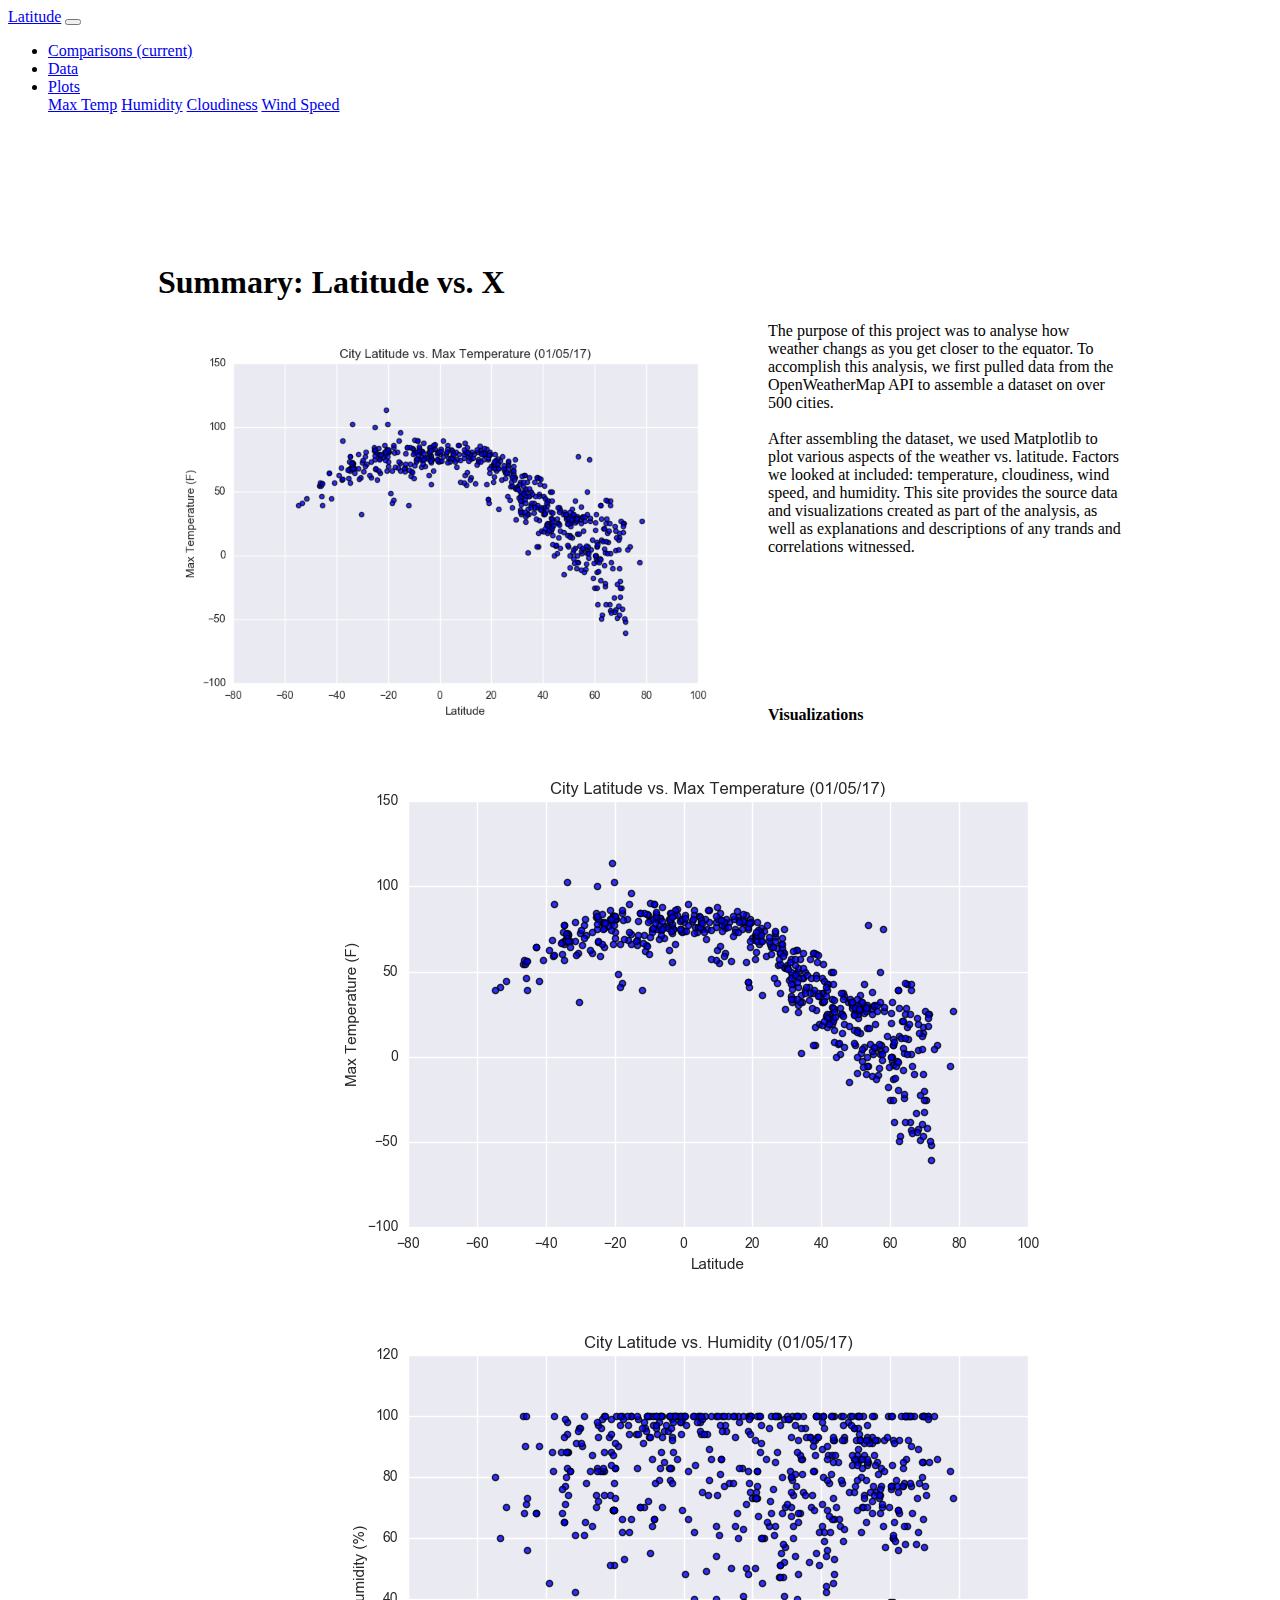
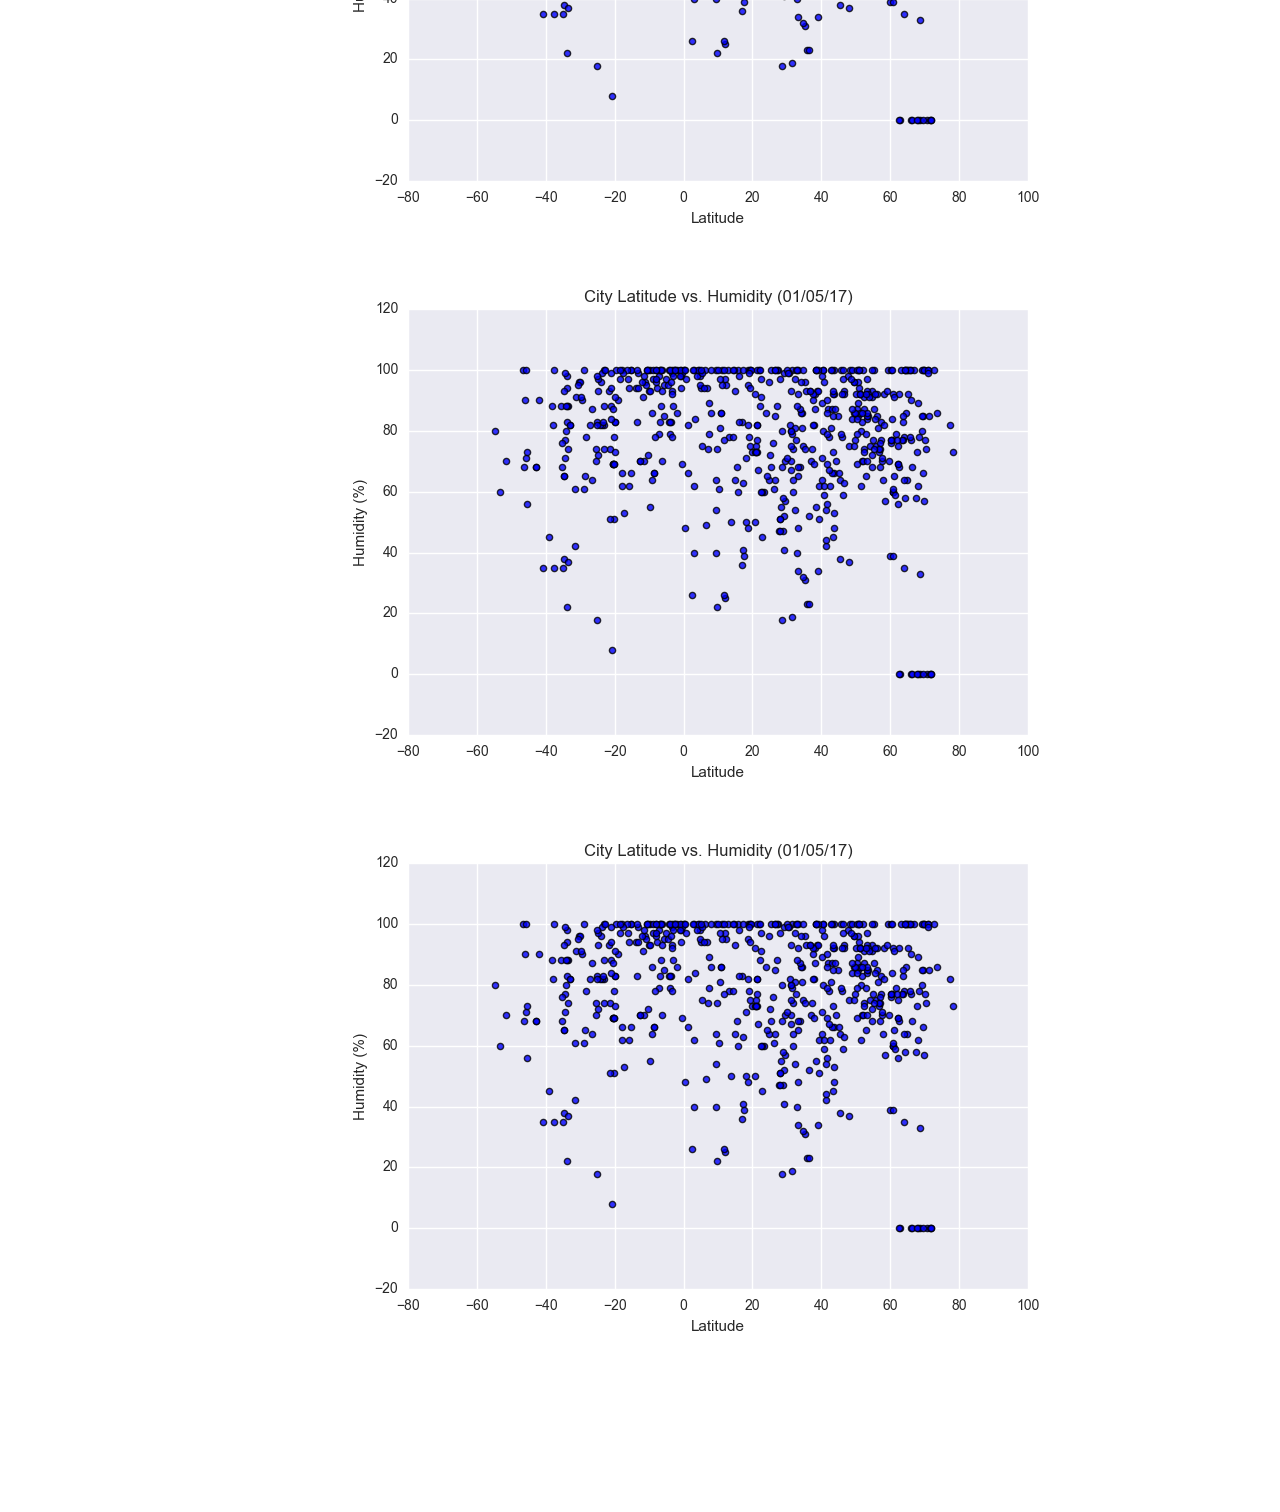
<file: WebVisualizations/index.html>
<!DOCTYPE html>
<html lang="en">
<head>
    <meta charset="UTF-8">
    <meta name="viewport" content="width=device-width, initial-scale=1, shrink-to-fit=no">

    <title>Bootstrap Components</title>

    <!-- CSS only -->
    <link rel="stylesheet" href="https://stackpath.bootstrapcdn.com/bootstrap/4.5.0/css/bootstrap.min.css" integrity="sha384-9aIt2nRpC12Uk9gS9baDl411NQApFmC26EwAOH8WgZl5MYYxFfc+NcPb1dKGj7Sk" crossorigin="anonymous">

    <!-- JS, Popper.js, and jQuery -->
    <script src="https://code.jquery.com/jquery-3.5.1.slim.min.js" integrity="sha384-DfXdz2htPH0lsSSs5nCTpuj/zy4C+OGpamoFVy38MVBnE+IbbVYUew+OrCXaRkfj" crossorigin="anonymous"></script>
    <script src="https://cdn.jsdelivr.net/npm/popper.js@1.16.0/dist/umd/popper.min.js" integrity="sha384-Q6E9RHvbIyZFJoft+2mJbHaEWldlvI9IOYy5n3zV9zzTtmI3UksdQRVvoxMfooAo" crossorigin="anonymous"></script>
    <script src="https://stackpath.bootstrapcdn.com/bootstrap/4.5.0/js/bootstrap.min.js" integrity="sha384-OgVRvuATP1z7JjHLkuOU7Xw704+h835Lr+6QL9UvYjZE3Ipu6Tp75j7Bh/kR0JKI" crossorigin="anonymous"></script>

    <link rel="stylesheet" href="assets/styles.css" media="screen">
</head>
<nav class="navbar navbar-expand-lg navbar-light bg-light">
  <a class="navbar-brand" href="index.html">Latitude</a>
  <button class="navbar-toggler" type="button" data-toggle="collapse" data-target="#navbarSupportedContent" aria-controls="navbarSupportedContent" aria-expanded="false" aria-label="Toggle navigation">
    <span class="navbar-toggler-icon"></span>
  </button>

  <div class="collapse navbar-collapse" id="navbarSupportedContent">
    <ul class="navbar-nav mr-auto">
      <li class="nav-item active">
        <a class="nav-link" href="comparison.html">Comparisons <span class="sr-only">(current)</span></a>
      </li>
      <li class="nav-item">
        <a class="nav-link" href="#">Data</a>
      </li>
      <li class="nav-item dropdown">
        <a class="nav-link dropdown-toggle" href="#" id="navbarDropdown" role="button" data-toggle="dropdown" aria-haspopup="true" aria-expanded="false">
          Plots
        </a>
        <div class="dropdown-menu" aria-labelledby="navbarDropdown">
          <a class="dropdown-item" href="visualizations/temperature.html#">Max Temp</a>
          <a class="dropdown-item" href="visualizations/humidity.html">Humidity</a>
          <a class="dropdown-item" href="visualizations/cloudiness.html">Cloudiness</a>
          <a class="dropdown-item" href="visualizations/wind.html">Wind Speed</a>

        </div>

  </div>
</nav>
<body>
    
    <div class="container">
        <h1>Summary: Latitude vs. X</h1>
        <div class="row">
            <div class="col-md-7">
                <article class="boxes"></article>
                <img style='float:left;width:600px;height:auto; margin-right:10px;' src="resources/assets/images/Fig1.png" />
                <p>The purpose of this project was to analyse how weather changs as you get closer to the equator.  To accomplish this
                    analysis, we first pulled data from the OpenWeatherMap API to assemble a dataset on over 500 cities.
                    <br>
                    <br>
                    After assembling the dataset, we used Matplotlib to plot various aspects of the weather vs. latitude. Factors we looked at included:
                    temperature, cloudiness, wind speed, and humidity.  This site provides the source data and visualizations created as part of the analysis, as well 
                    as explanations and descriptions of any trands and correlations witnessed.
                </div>
           
                <div class="col-md-4">
                    <div class="container">
                    <h4>Visualizations</h4>
                    <div class="viz">
                        <div class="icon-wrap"><a href="visualizations/temperature.html"><img src="resources/assets/images/Fig1.png" alt="Responsive image" class="imageNav-photo"></a></div>
                        <div class="icon-wrap"><a href="visualizations/humidity.html"><img src="resources/assets/images/Fig2.png" alt="Responsive image" class="imageNav-photo"></a></div>
                        <div class="icon-wrap"><a href="visualizations/cloudiness.html"><img src="resources/assets/images/Fig2.png" alt="Responsive image" class="imageNav-photo"></a></div>
                        <div class="icon-wrap"><a href="visualizations/wind.html"><img src="resources/assets/images/Fig2.png" alt="Responsive image" class="imageNav-photo"></a></div>
                    </div>
                    </div>
                </div>
        </div>

    <!-- jQuery CDN -->
    <script type="text/javascript" src="https://code.jquery.com/jquery-2.1.4.min.js"></script>

    <!-- Bootstrap CDN -->
    <script src="https://maxcdn.bootstrapcdn.com/bootstrap/3.3.6/js/bootstrap.min.js"></script>
</body>
</html>
</file>
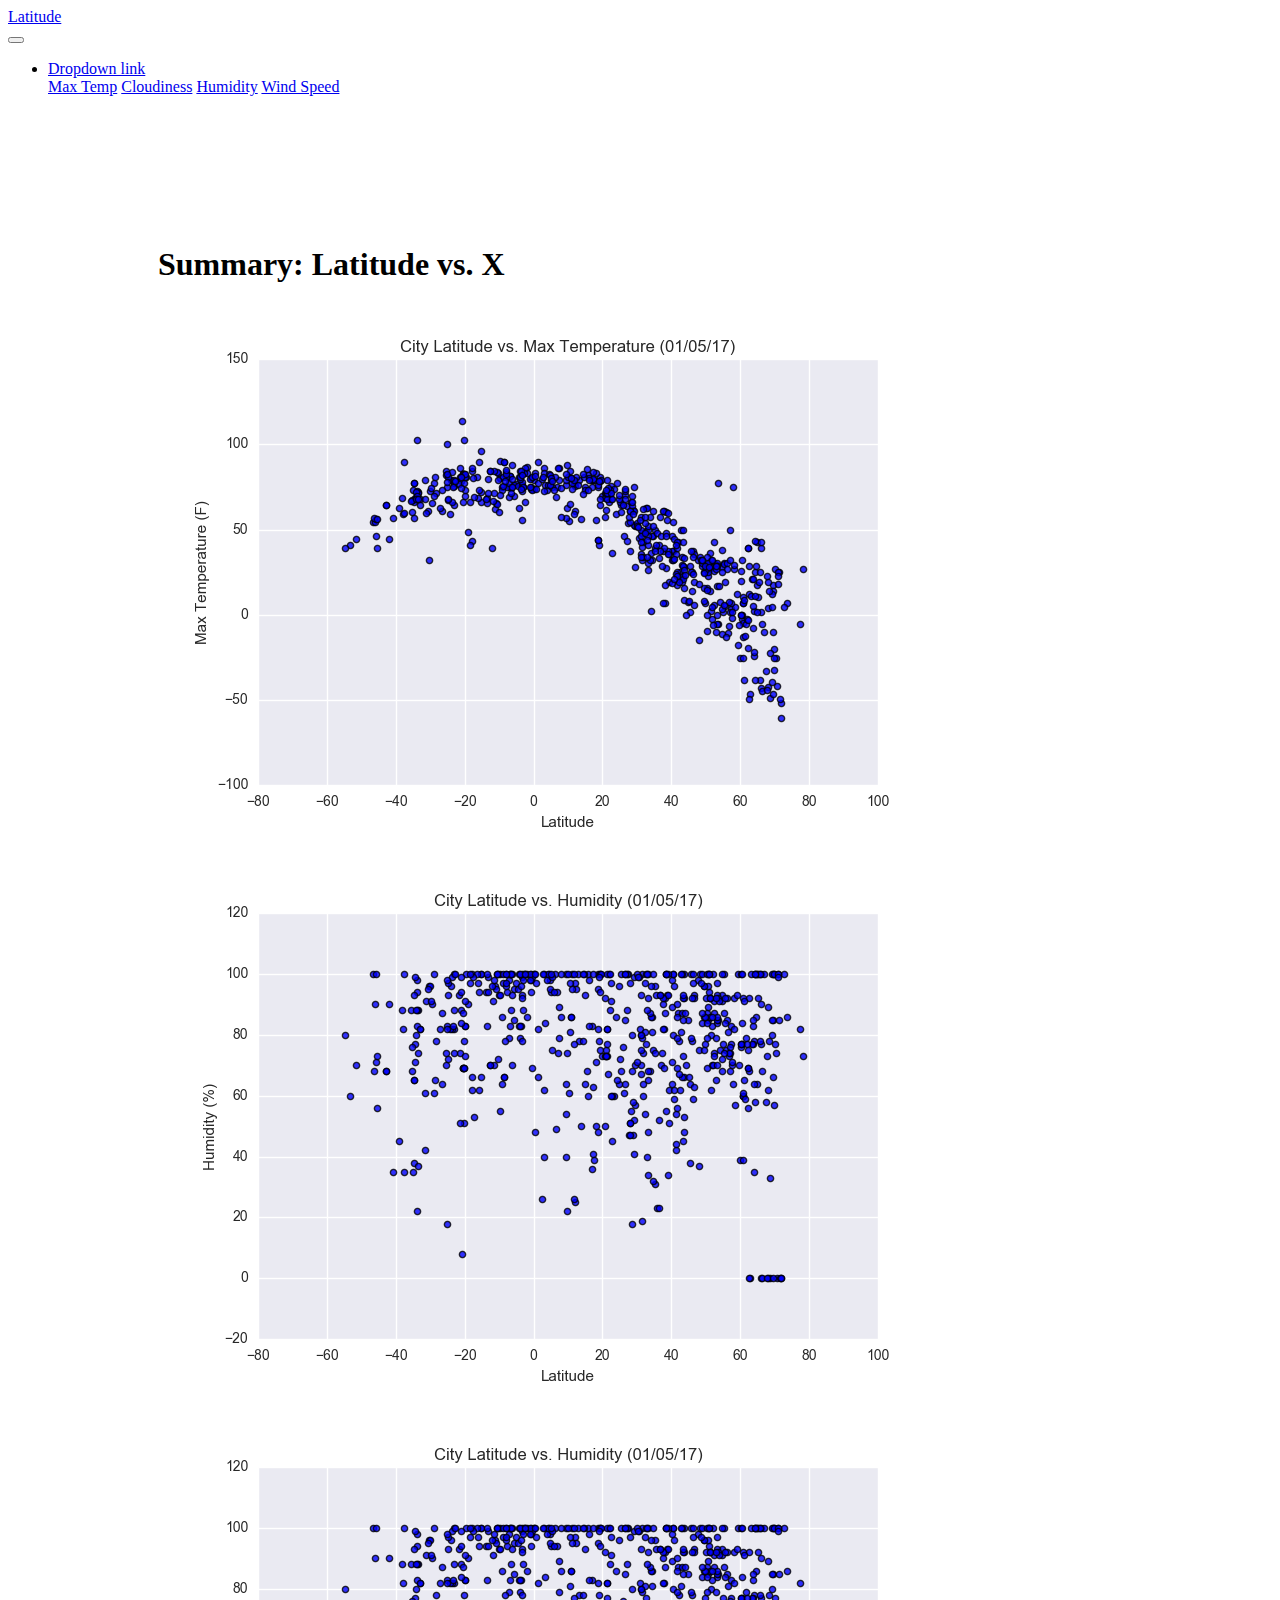
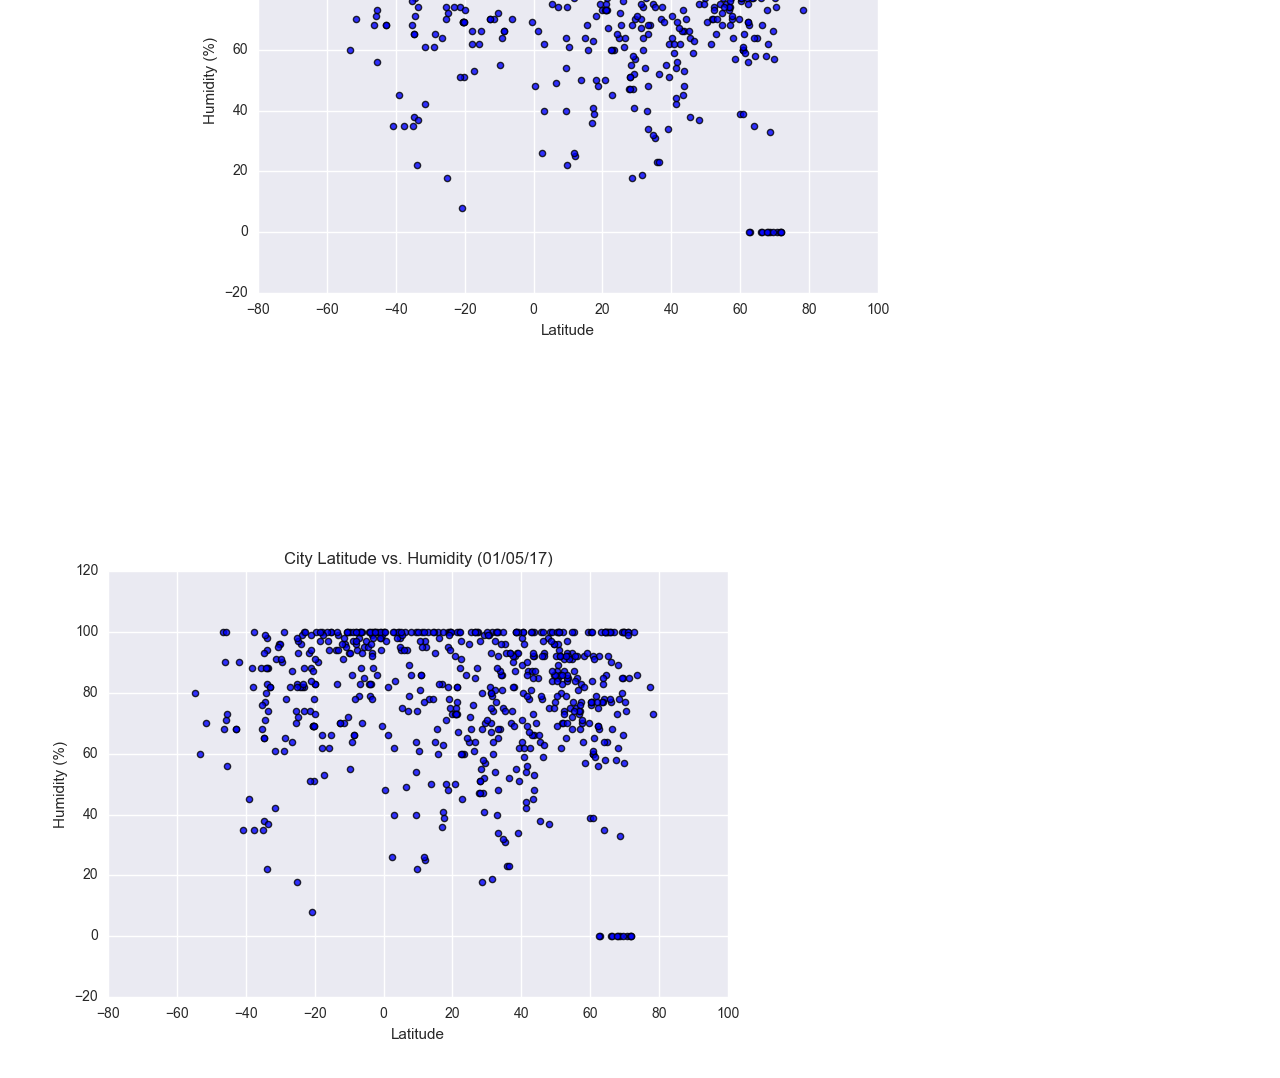
<file: WebVisualizations/comparison.html>
<!DOCTYPE html>
<html lang="en">
<head>
    <meta charset="UTF-8">
    <meta name="viewport" content="width=device-width, initial-scale=1, shrink-to-fit=no">

    <title>Bootstrap Components</title>

    <!-- CSS only -->
    <link rel="stylesheet" href="https://stackpath.bootstrapcdn.com/bootstrap/4.5.0/css/bootstrap.min.css" integrity="sha384-9aIt2nRpC12Uk9gS9baDl411NQApFmC26EwAOH8WgZl5MYYxFfc+NcPb1dKGj7Sk" crossorigin="anonymous">

    <!-- JS, Popper.js, and jQuery -->
    <script src="https://code.jquery.com/jquery-3.5.1.slim.min.js" integrity="sha384-DfXdz2htPH0lsSSs5nCTpuj/zy4C+OGpamoFVy38MVBnE+IbbVYUew+OrCXaRkfj" crossorigin="anonymous"></script>
    <script src="https://cdn.jsdelivr.net/npm/popper.js@1.16.0/dist/umd/popper.min.js" integrity="sha384-Q6E9RHvbIyZFJoft+2mJbHaEWldlvI9IOYy5n3zV9zzTtmI3UksdQRVvoxMfooAo" crossorigin="anonymous"></script>
    <script src="https://stackpath.bootstrapcdn.com/bootstrap/4.5.0/js/bootstrap.min.js" integrity="sha384-OgVRvuATP1z7JjHLkuOU7Xw704+h835Lr+6QL9UvYjZE3Ipu6Tp75j7Bh/kR0JKI" crossorigin="anonymous"></script>

    <link rel="stylesheet" href="assets/styles.css" media="screen">
</head>
<nav class="navbar navbar-expand-lg navbar-light bg-light">
    <div class = "row">
    <a class="navbar-brand" href="index.html">Latitude</a>
</div>
<div>
    <button class="navbar-toggler" type="button" data-toggle="collapse" data-target="#navbarNavDropdown" aria-controls="navbarNavDropdown" aria-expanded="false" aria-label="Toggle navigation">
      <span class="navbar-toggler-icon"></span>
    </button>
    <div class="collapse navbar-collapse" id="navbarNavDropdown">
      <ul class="navbar-nav">

        </li>
        <li class="nav-item dropdown">
          <a class="nav-link dropdown-toggle" href="#" id="navbarDropdownMenuLink" role="button" data-toggle="dropdown" aria-haspopup="true" aria-expanded="false">
            Dropdown link
          </a>
          <div class="dropdown-menu" aria-labelledby="navbarDropdownMenuLink">
            <a class="dropdown-item" href="Visualizations/temperature.html">Max Temp</a>
            <a class="dropdown-item" href="Visualizations/cloudiness.html">Cloudiness</a>
            <a class="dropdown-item" href="Visualizations/humidity.html">Humidity</a>
            <a class="dropdown-item" href="Visualizations/wind.html">Wind Speed</a>
          </div>
        </li>
      </ul>
    </div>
</div>
  </nav>
<body>
    
    <div class="container">
        <h1>Summary: Latitude vs. X</h1>
        <div class="row">
            <div class="col-md-7">
                <article class="boxes"></article>
                <a href="visualizations/temperature.html"><img style='flex:auto' src="resources/assets/images/Fig1.png" alt="Responsive image" class="imageNav-photo"></a></div>
                <a href="visualizations/humidity.html"><img style='flex:auto' src="resources/assets/images/Fig2.png" alt="Responsive image" class="imageNav-photo"></a></div>
                <a href="visualizations/cloudiness.html"><img style='flex:auto' src="resources/assets/images/Fig2.png" alt="Responsive image" class="imageNav-photo"></a></div>
                <a href="visualizations/wind.html"><img style='flex:auto' src="resources/assets/images/Fig2.png" alt="Responsive image" class="imageNav-photo"></a></div>
                </div>
                  </div>
                </div>
        </div>

    <!-- jQuery CDN -->
    <script type="text/javascript" src="https://code.jquery.com/jquery-2.1.4.min.js"></script>

    <!-- Bootstrap CDN -->
    <script src="https://maxcdn.bootstrapcdn.com/bootstrap/3.3.6/js/bootstrap.min.js"></script>
</body>
</html>
</file>
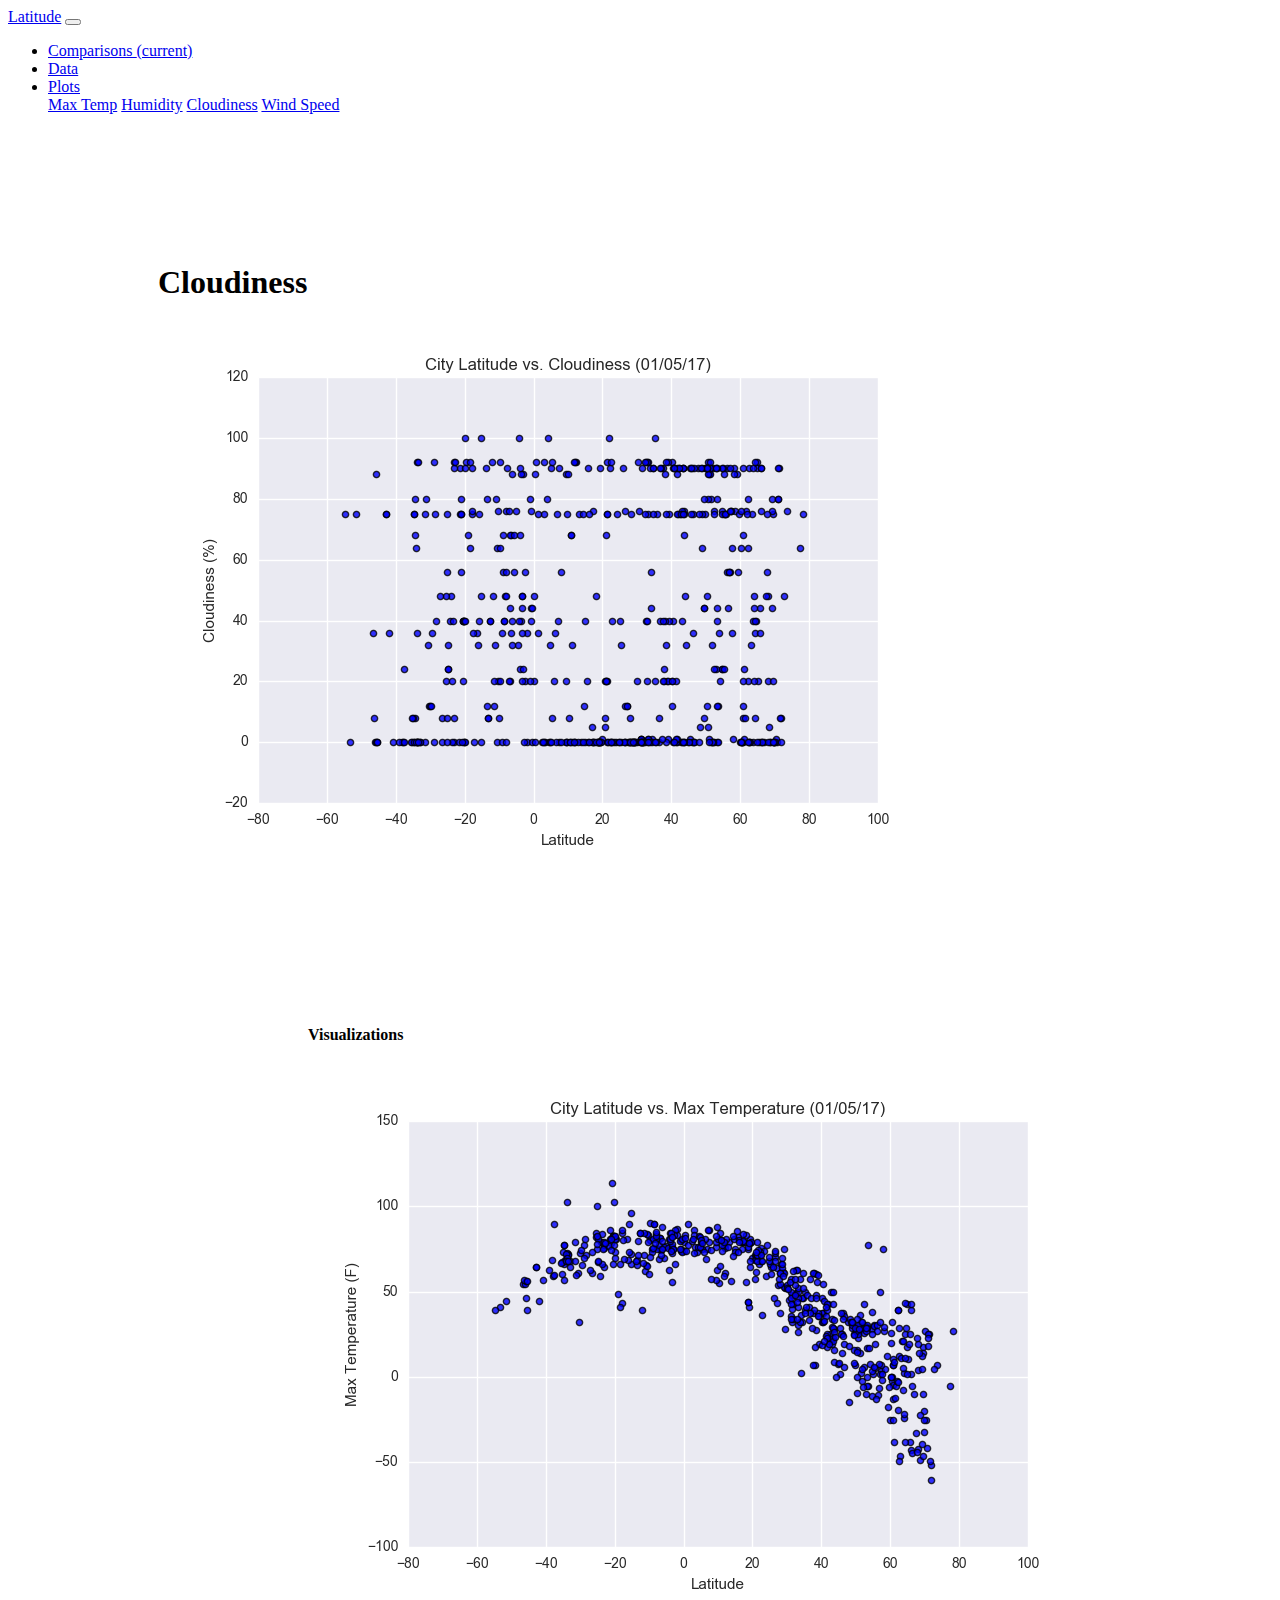
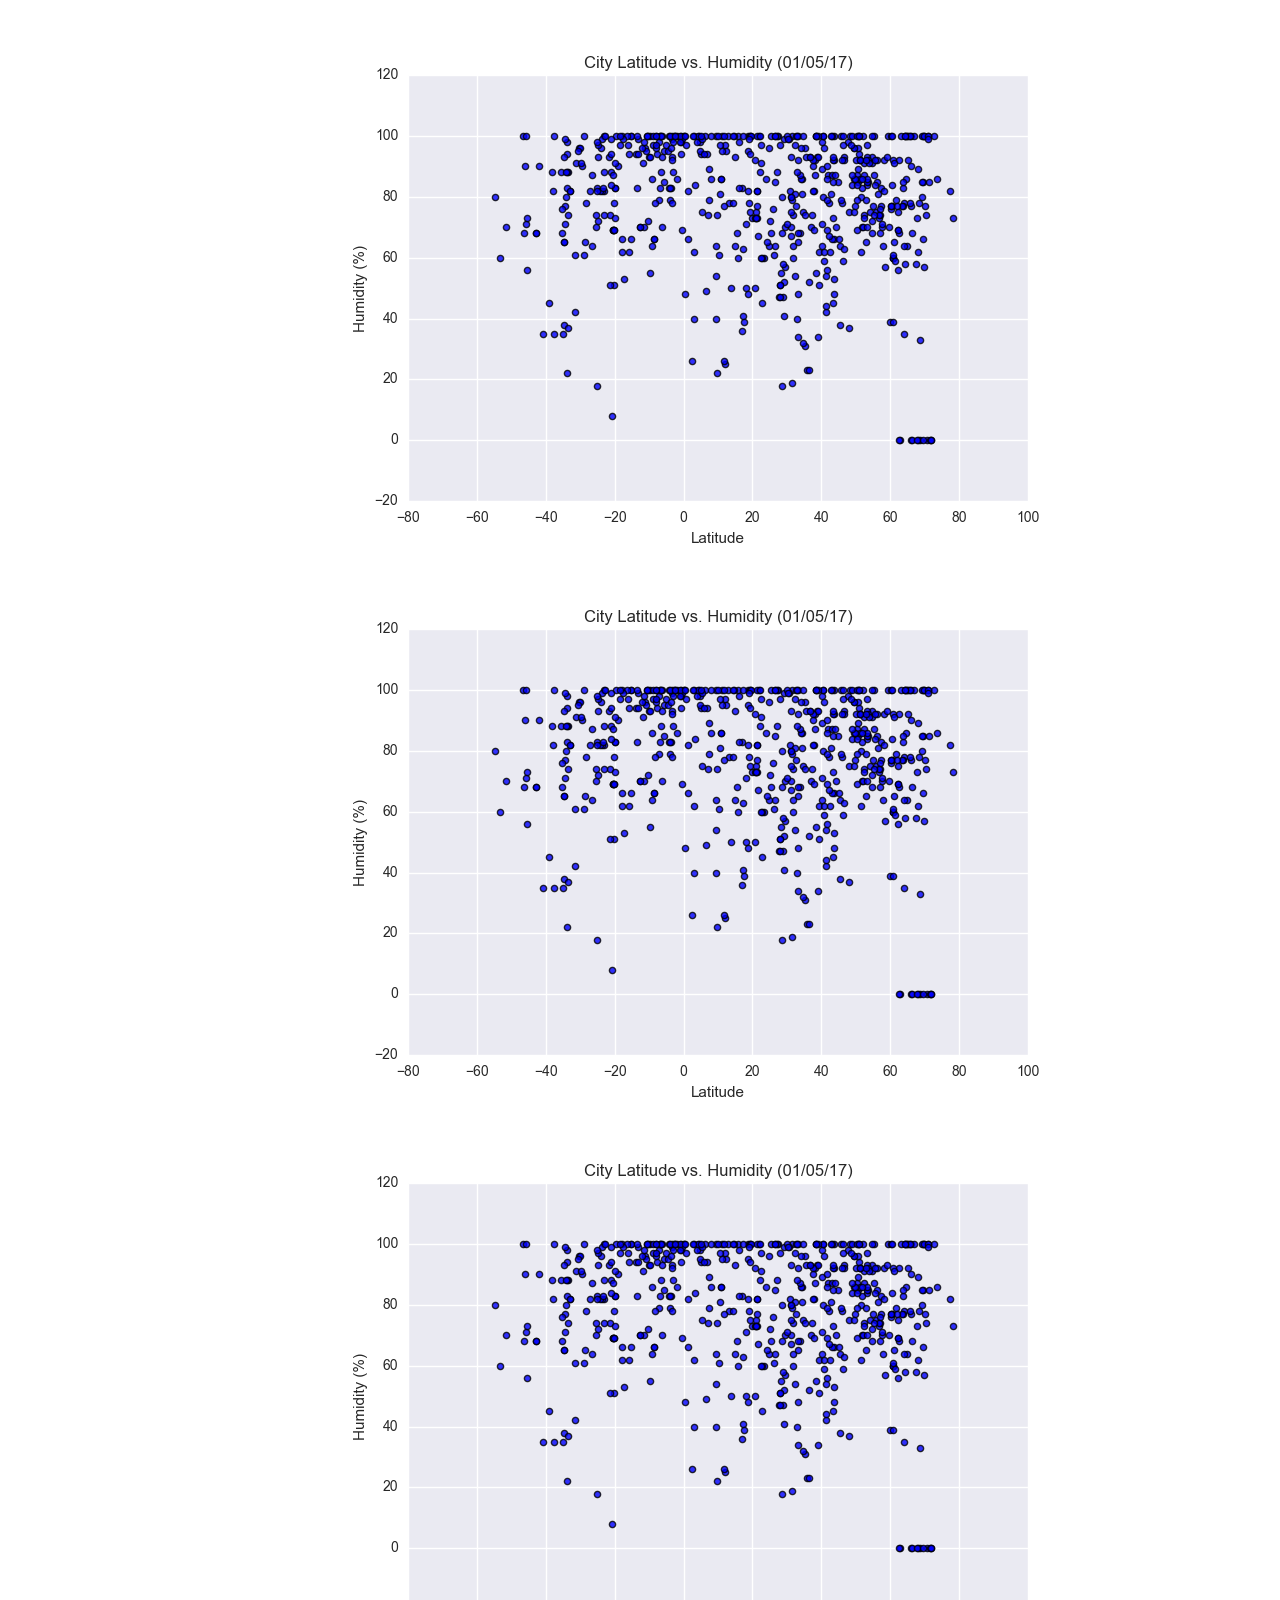
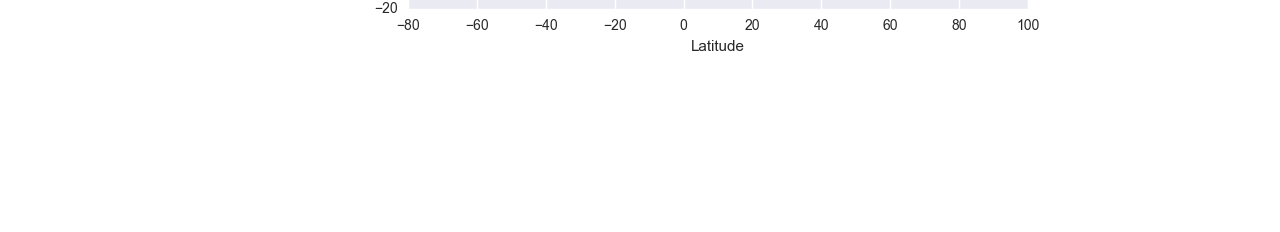
<file: WebVisualizations/visualizations/cloudiness.html>
<!DOCTYPE html>
<html lang="en">
<head>
    <meta charset="UTF-8">
    <meta name="viewport" content="width=device-width, initial-scale=1, shrink-to-fit=no">

    <title>Bootstrap Components</title>

    <!-- CSS only -->
    <link rel="stylesheet" href="https://stackpath.bootstrapcdn.com/bootstrap/4.5.0/css/bootstrap.min.css" integrity="sha384-9aIt2nRpC12Uk9gS9baDl411NQApFmC26EwAOH8WgZl5MYYxFfc+NcPb1dKGj7Sk" crossorigin="anonymous">

    <!-- JS, Popper.js, and jQuery -->
    <script src="https://code.jquery.com/jquery-3.5.1.slim.min.js" integrity="sha384-DfXdz2htPH0lsSSs5nCTpuj/zy4C+OGpamoFVy38MVBnE+IbbVYUew+OrCXaRkfj" crossorigin="anonymous"></script>
    <script src="https://cdn.jsdelivr.net/npm/popper.js@1.16.0/dist/umd/popper.min.js" integrity="sha384-Q6E9RHvbIyZFJoft+2mJbHaEWldlvI9IOYy5n3zV9zzTtmI3UksdQRVvoxMfooAo" crossorigin="anonymous"></script>
    <script src="https://stackpath.bootstrapcdn.com/bootstrap/4.5.0/js/bootstrap.min.js" integrity="sha384-OgVRvuATP1z7JjHLkuOU7Xw704+h835Lr+6QL9UvYjZE3Ipu6Tp75j7Bh/kR0JKI" crossorigin="anonymous"></script>

    <link rel="stylesheet" href="../assets/styles.css" media="screen">

</head>
<nav class="navbar navbar-expand-lg navbar-light bg-light">
  <a class="navbar-brand" href="../index.html">Latitude</a>
  <button class="navbar-toggler" type="button" data-toggle="collapse" data-target="#navbarSupportedContent" aria-controls="navbarSupportedContent" aria-expanded="false" aria-label="Toggle navigation">
    <span class="navbar-toggler-icon"></span>
  </button>

  <div class="collapse navbar-collapse" id="navbarSupportedContent">
    <ul class="navbar-nav mr-auto">
      <li class="nav-item active">
        <a class="nav-link" href="../comparison.html">Comparisons <span class="sr-only">(current)</span></a>
      </li>
      <li class="nav-item">
        <a class="nav-link" href="#">Data</a>
      </li>
      <li class="nav-item dropdown">
        <a class="nav-link dropdown-toggle" href="#" id="navbarDropdown" role="button" data-toggle="dropdown" aria-haspopup="true" aria-expanded="false">
          Plots
        </a>
        <div class="dropdown-menu" aria-labelledby="navbarDropdown">
          <a class="dropdown-item" href="temperature.html#">Max Temp</a>
          <a class="dropdown-item" href="humidity.html">Humidity</a>
          <a class="dropdown-item" href="cloudiness.html">Cloudiness</a>
          <a class="dropdown-item" href="wind.html">Wind Speed</a>

        </div>

  </div>
</nav>
<body>
    
    <div class="container">
        <h1>Cloudiness</h1>
        <div class="row">
            <div class="col-md-7">
                <article class="boxes"></article>
                <img style='flex-flow: 100%' src="../resources/assets/images/Fig3.png" />

                </div>
           
                <div class="col-md-4">
                    <div class="container">
                    <h4>Visualizations</h4>
                    <div class="viz">
                        <div class="icon-wrap"><a href="temperature.html"><img src="../resources/assets/images/Fig1.png" alt="Responsive image" class="imageNav-photo"></a></div>
                        <div class="icon-wrap"><a href="humidity.html"><img src="../resources/assets/images/Fig2.png" alt="Responsive image" class="imageNav-photo"></a></div>
                        <div class="icon-wrap"><a href="cloudiness.html"><img src="../resources/assets/images/Fig2.png" alt="Responsive image" class="imageNav-photo"></a></div>
                        <div class="icon-wrap"><a href="wind.html"><img src="../resources/assets/images/Fig2.png" alt="Responsive image" class="imageNav-photo"></a></div>
                    </div>
                    </div>
                </div>
        </div>

    <!-- jQuery CDN -->
    <script type="text/javascript" src="https://code.jquery.com/jquery-2.1.4.min.js"></script>

    <!-- Bootstrap CDN -->
    <script src="https://maxcdn.bootstrapcdn.com/bootstrap/3.3.6/js/bootstrap.min.js"></script>
</body>
</html>
</file>
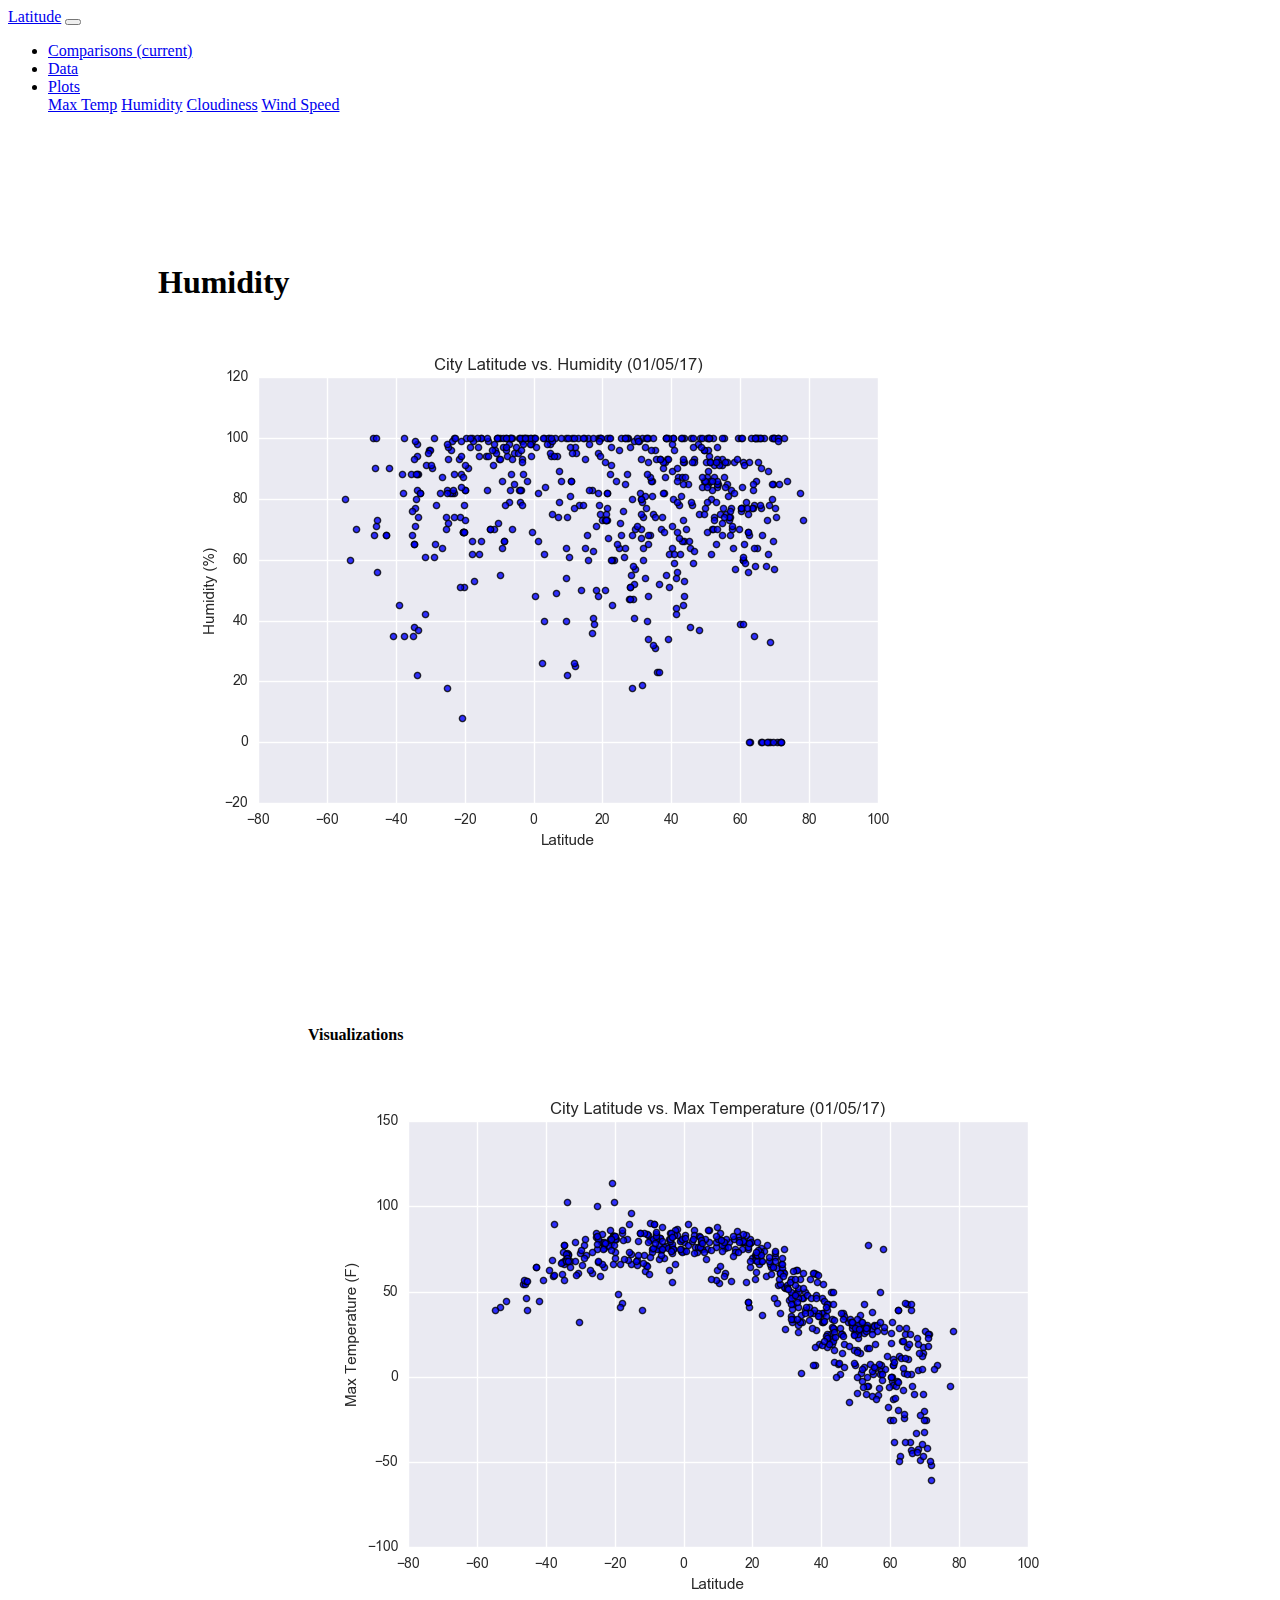
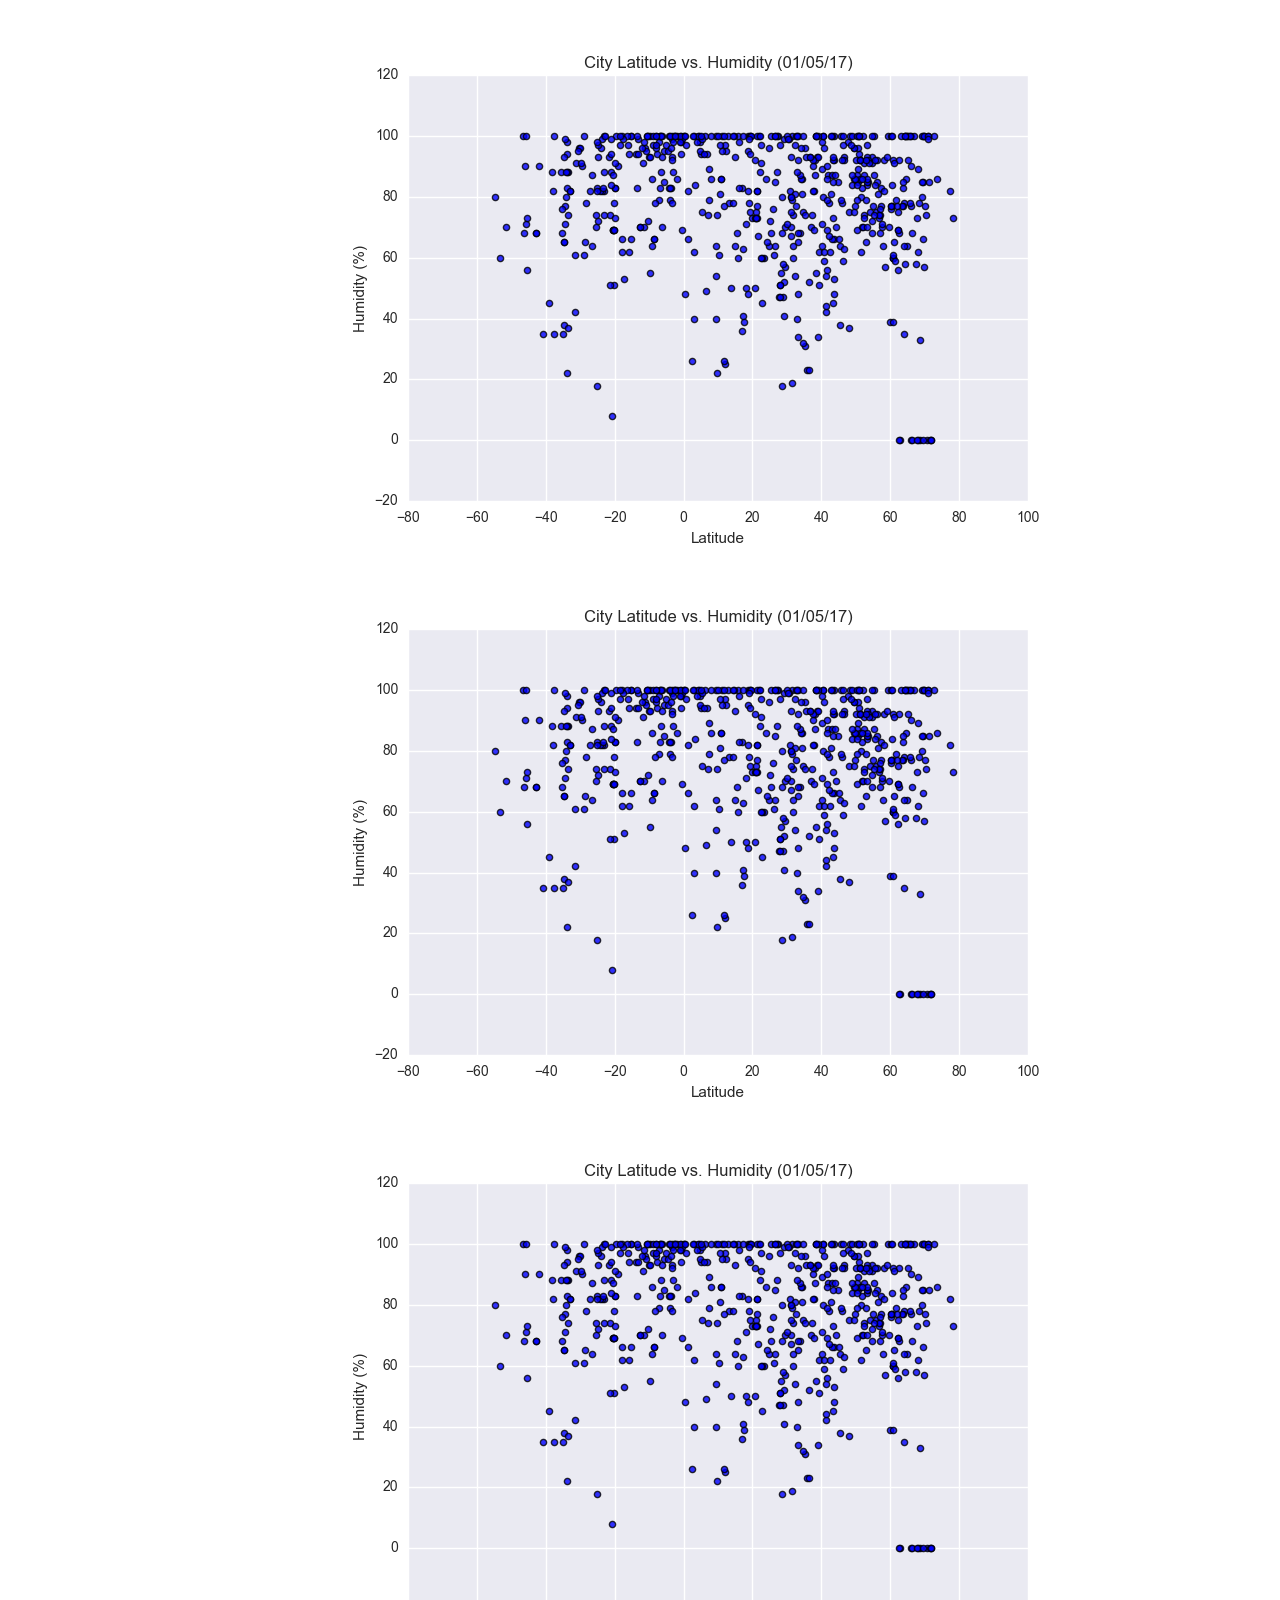
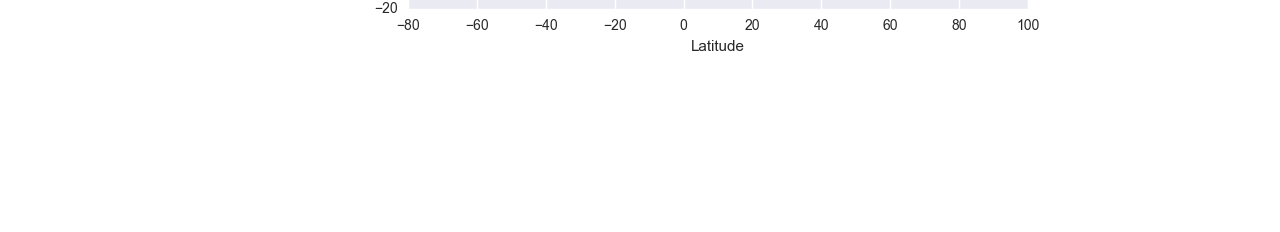
<file: WebVisualizations/visualizations/humidity.html>
<!DOCTYPE html>
<html lang="en">
<head>
    <meta charset="UTF-8">
    <meta name="viewport" content="width=device-width, initial-scale=1, shrink-to-fit=no">

    <title>Bootstrap Components</title>

    <!-- CSS only -->
    <link rel="stylesheet" href="https://stackpath.bootstrapcdn.com/bootstrap/4.5.0/css/bootstrap.min.css" integrity="sha384-9aIt2nRpC12Uk9gS9baDl411NQApFmC26EwAOH8WgZl5MYYxFfc+NcPb1dKGj7Sk" crossorigin="anonymous">

    <!-- JS, Popper.js, and jQuery -->
    <script src="https://code.jquery.com/jquery-3.5.1.slim.min.js" integrity="sha384-DfXdz2htPH0lsSSs5nCTpuj/zy4C+OGpamoFVy38MVBnE+IbbVYUew+OrCXaRkfj" crossorigin="anonymous"></script>
    <script src="https://cdn.jsdelivr.net/npm/popper.js@1.16.0/dist/umd/popper.min.js" integrity="sha384-Q6E9RHvbIyZFJoft+2mJbHaEWldlvI9IOYy5n3zV9zzTtmI3UksdQRVvoxMfooAo" crossorigin="anonymous"></script>
    <script src="https://stackpath.bootstrapcdn.com/bootstrap/4.5.0/js/bootstrap.min.js" integrity="sha384-OgVRvuATP1z7JjHLkuOU7Xw704+h835Lr+6QL9UvYjZE3Ipu6Tp75j7Bh/kR0JKI" crossorigin="anonymous"></script>

    <link rel="stylesheet" href="../assets/styles.css" media="screen">
</head>
<nav class="navbar navbar-expand-lg navbar-light bg-light">
  <a class="navbar-brand" href="../index.html">Latitude</a>
  <button class="navbar-toggler" type="button" data-toggle="collapse" data-target="#navbarSupportedContent" aria-controls="navbarSupportedContent" aria-expanded="false" aria-label="Toggle navigation">
    <span class="navbar-toggler-icon"></span>
  </button>

  <div class="collapse navbar-collapse" id="navbarSupportedContent">
    <ul class="navbar-nav mr-auto">
      <li class="nav-item active">
        <a class="nav-link" href="../comparison.html">Comparisons <span class="sr-only">(current)</span></a>
      </li>
      <li class="nav-item">
        <a class="nav-link" href="#">Data</a>
      </li>
      <li class="nav-item dropdown">
        <a class="nav-link dropdown-toggle" href="#" id="navbarDropdown" role="button" data-toggle="dropdown" aria-haspopup="true" aria-expanded="false">
          Plots
        </a>
        <div class="dropdown-menu" aria-labelledby="navbarDropdown">
          <a class="dropdown-item" href="temperature.html#">Max Temp</a>
          <a class="dropdown-item" href="humidity.html">Humidity</a>
          <a class="dropdown-item" href="cloudiness.html">Cloudiness</a>
          <a class="dropdown-item" href="wind.html">Wind Speed</a>

        </div>

  </div>
</nav>
<body>
    
    <div class="container">
        <h1>Humidity</h1>
        <div class="row">
            <div class="col-md-7">
                <article class="boxes"></article>
                <img style='flex-flow: 100%' src="../resources/assets/images/Fig2.png" />

                </div>
           
                <div class="col-md-4">
                    <div class="container">
                    <h4>Visualizations</h4>
                    <div class="viz">
                        <div class="icon-wrap"><a href="temperature.html"><img src="../resources/assets/images/Fig1.png" alt="Responsive image" class="imageNav-photo"></a></div>
                        <div class="icon-wrap"><a href="humidity.html"><img src="../resources/assets/images/Fig2.png" alt="Responsive image" class="imageNav-photo"></a></div>
                        <div class="icon-wrap"><a href="cloudiness.html"><img src="../resources/assets/images/Fig2.png" alt="Responsive image" class="imageNav-photo"></a></div>
                        <div class="icon-wrap"><a href="wind.html"><img src="../resources/assets/images/Fig2.png" alt="Responsive image" class="imageNav-photo"></a></div>
                    </div>
                    </div>
                </div>
        </div>

    <!-- jQuery CDN -->
    <script type="text/javascript" src="https://code.jquery.com/jquery-2.1.4.min.js"></script>

    <!-- Bootstrap CDN -->
    <script src="https://maxcdn.bootstrapcdn.com/bootstrap/3.3.6/js/bootstrap.min.js"></script>
</body>
</html>
</file>
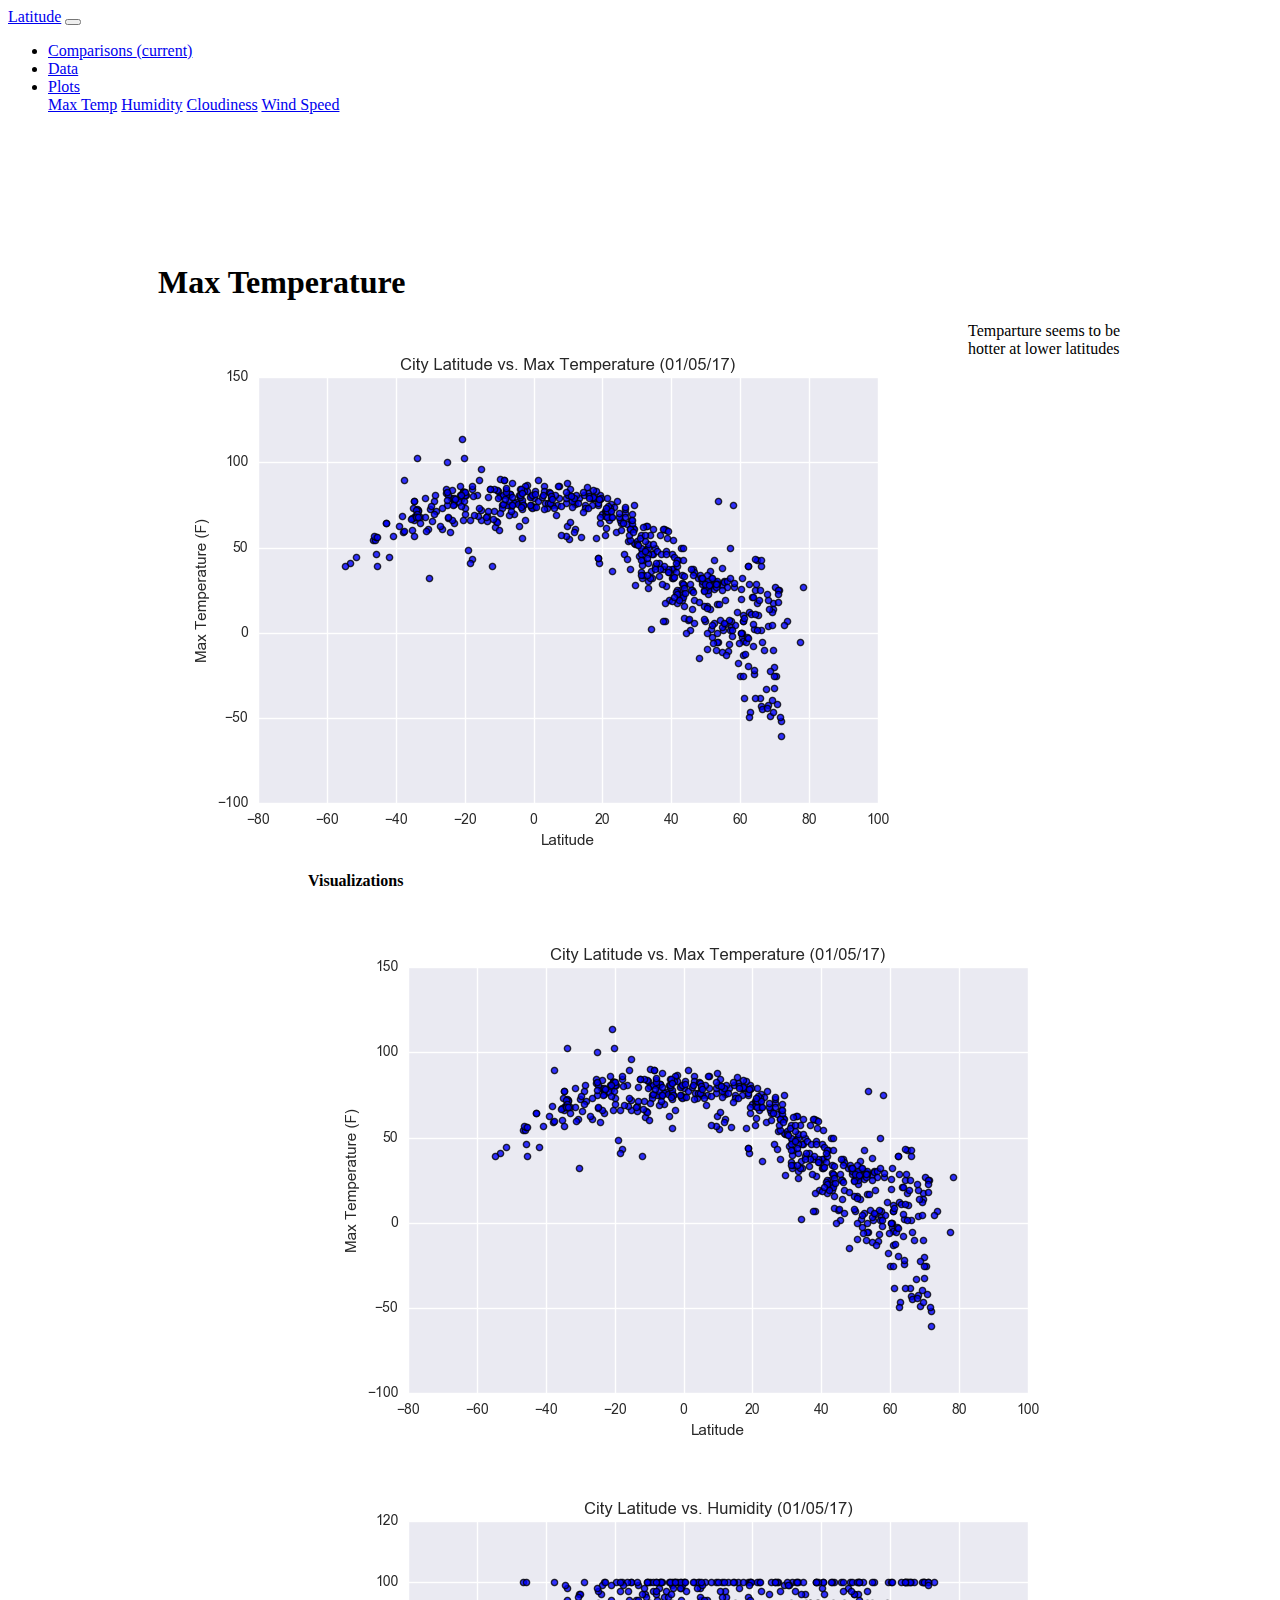
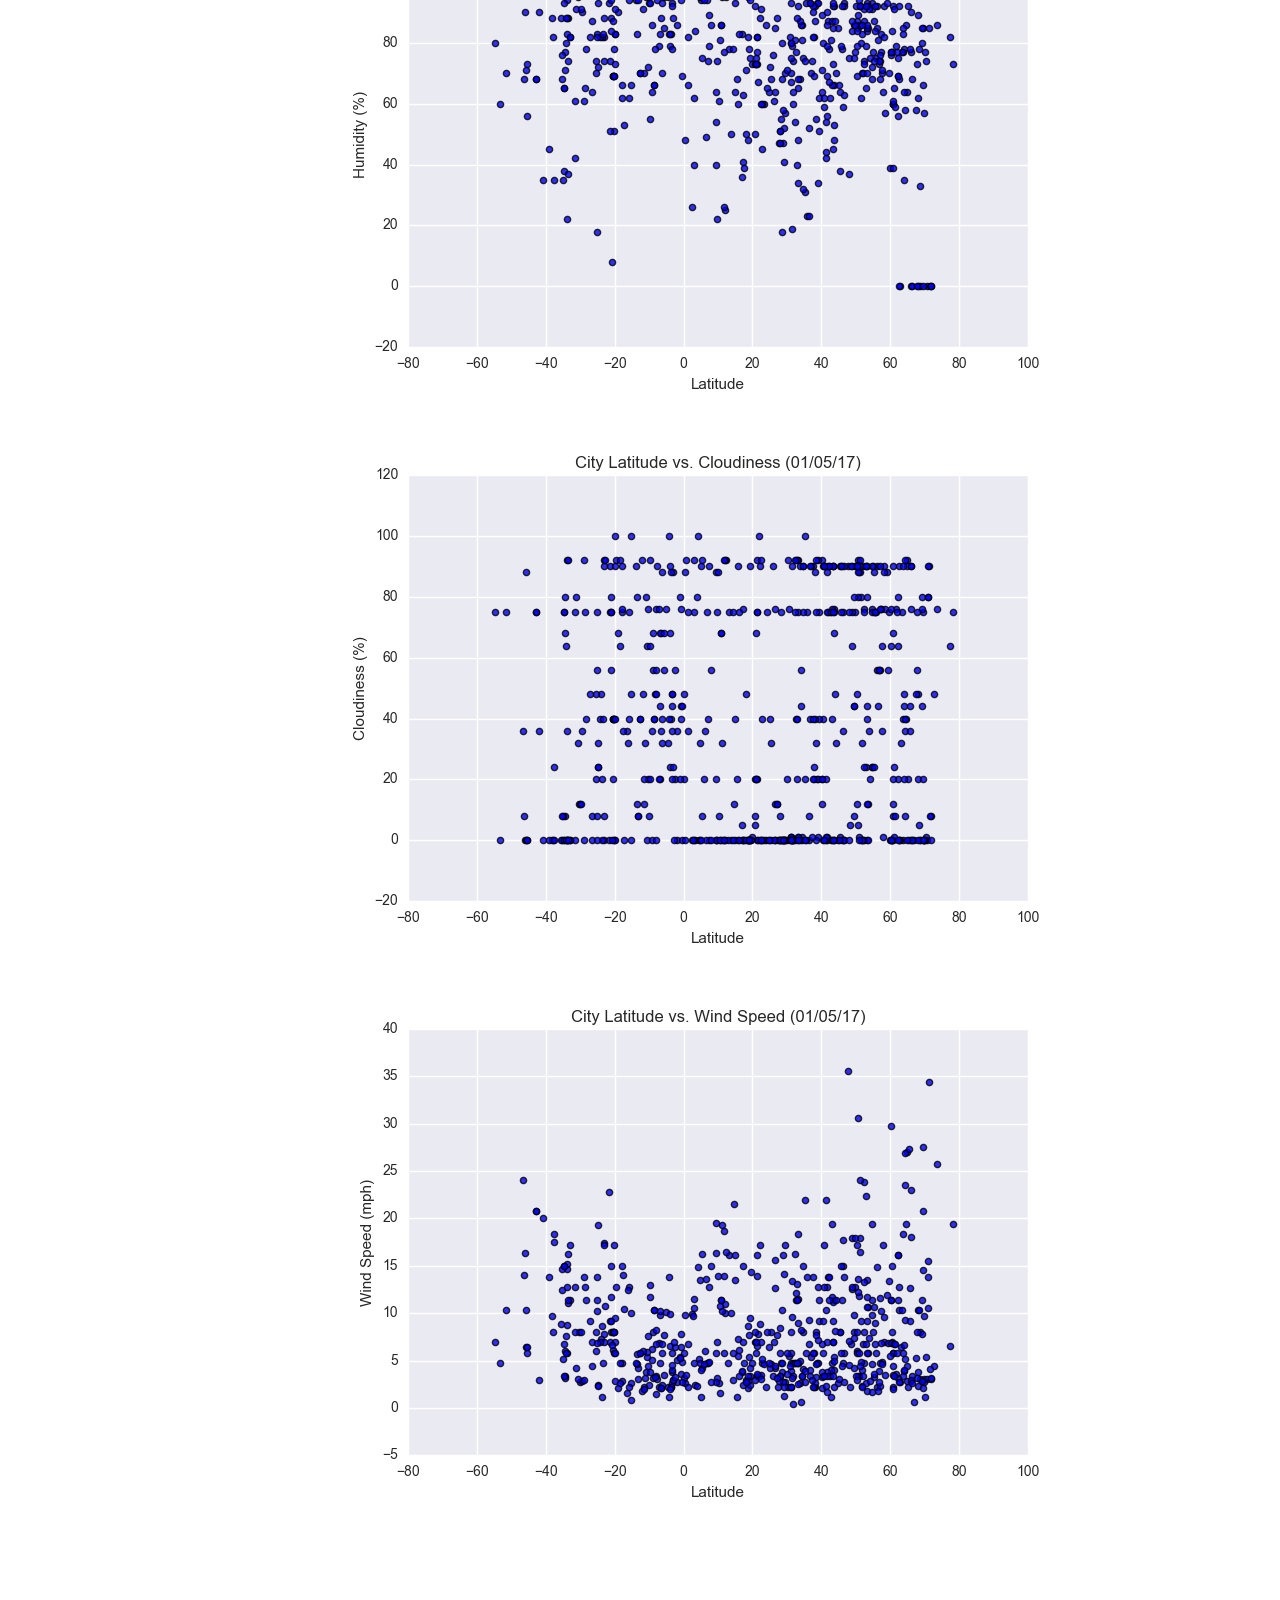
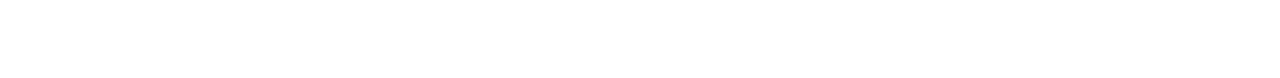
<file: WebVisualizations/visualizations/temperature.html>
<!DOCTYPE html>
<html lang="en">
<head>
    <meta charset="UTF-8">
    <meta name="viewport" content="width=device-width, initial-scale=1, shrink-to-fit=no">

    <title>Bootstrap Components</title>

    <!-- CSS only -->
    <link rel="stylesheet" href="https://stackpath.bootstrapcdn.com/bootstrap/4.5.0/css/bootstrap.min.css" integrity="sha384-9aIt2nRpC12Uk9gS9baDl411NQApFmC26EwAOH8WgZl5MYYxFfc+NcPb1dKGj7Sk" crossorigin="anonymous">

    <!-- JS, Popper.js, and jQuery -->
    <script src="https://code.jquery.com/jquery-3.5.1.slim.min.js" integrity="sha384-DfXdz2htPH0lsSSs5nCTpuj/zy4C+OGpamoFVy38MVBnE+IbbVYUew+OrCXaRkfj" crossorigin="anonymous"></script>
    <script src="https://cdn.jsdelivr.net/npm/popper.js@1.16.0/dist/umd/popper.min.js" integrity="sha384-Q6E9RHvbIyZFJoft+2mJbHaEWldlvI9IOYy5n3zV9zzTtmI3UksdQRVvoxMfooAo" crossorigin="anonymous"></script>
    <script src="https://stackpath.bootstrapcdn.com/bootstrap/4.5.0/js/bootstrap.min.js" integrity="sha384-OgVRvuATP1z7JjHLkuOU7Xw704+h835Lr+6QL9UvYjZE3Ipu6Tp75j7Bh/kR0JKI" crossorigin="anonymous"></script>

    <link rel="stylesheet" href="../assets/styles.css" media="screen">
</head>
<nav class="navbar navbar-expand-lg navbar-light bg-light">
  <a class="navbar-brand" href="../index.html">Latitude</a>
  <button class="navbar-toggler" type="button" data-toggle="collapse" data-target="#navbarSupportedContent" aria-controls="navbarSupportedContent" aria-expanded="false" aria-label="Toggle navigation">
    <span class="navbar-toggler-icon"></span>
  </button>

  <div class="collapse navbar-collapse" id="navbarSupportedContent">
    <ul class="navbar-nav mr-auto">
      <li class="nav-item active">
        <a class="nav-link" href="../comparison.html">Comparisons <span class="sr-only">(current)</span></a>
      </li>
      <li class="nav-item">
        <a class="nav-link" href="#">Data</a>
      </li>
      <li class="nav-item dropdown">
        <a class="nav-link dropdown-toggle" href="#" id="navbarDropdown" role="button" data-toggle="dropdown" aria-haspopup="true" aria-expanded="false">
          Plots
        </a>
        <div class="dropdown-menu" aria-labelledby="navbarDropdown">
          <a class="dropdown-item" href="temperature.html#">Max Temp</a>
          <a class="dropdown-item" href="humidity.html">Humidity</a>
          <a class="dropdown-item" href="cloudiness.html">Cloudiness</a>
          <a class="dropdown-item" href="wind.html">Wind Speed</a>

        </div>

  </div>
</nav>
<body>
    
    <div class="container">
        <h1>Max Temperature</h1>
        <div class="row">
            <div class="col-md-7">
                <article class="boxes"></article>
                   <img style='float:left;width:800px;height:auto; margin-right:10px;' src="../resources/assets/images/Fig1.png" />
                <p>Temparture seems to be hotter at lower latitudes</p>

                </div>

                </div>
           
                <div class="col-md-4">
                    <div class="container">
                    <h4>Visualizations</h4>
                    <div class="viz">
                        <div class="icon-wrap"><a href="temperature.html"><img src="../resources/assets/images/Fig1.png" alt="Responsive image" class="imageNav-photo"></a></div>
                        <div class="icon-wrap"><a href="humidity.html"><img src="../resources/assets/images/Fig2.png" alt="Responsive image" class="imageNav-photo"></a></div>
                        <div class="icon-wrap"><a href="cloudiness.html"><img src="../resources/assets/images/Fig3.png" alt="Responsive image" class="imageNav-photo"></a></div>
                        <div class="icon-wrap"><a href="wind.html"><img src="../resources/assets/images/Fig4.png" alt="Responsive image" class="imageNav-photo"></a></div>
                    </div>
                    </div>
                </div>
        </div>

    <!-- jQuery CDN -->
    <script type="text/javascript" src="https://code.jquery.com/jquery-2.1.4.min.js"></script>

    <!-- Bootstrap CDN -->
    <script src="https://maxcdn.bootstrapcdn.com/bootstrap/3.3.6/js/bootstrap.min.js"></script>
</body>
</html>
</file>
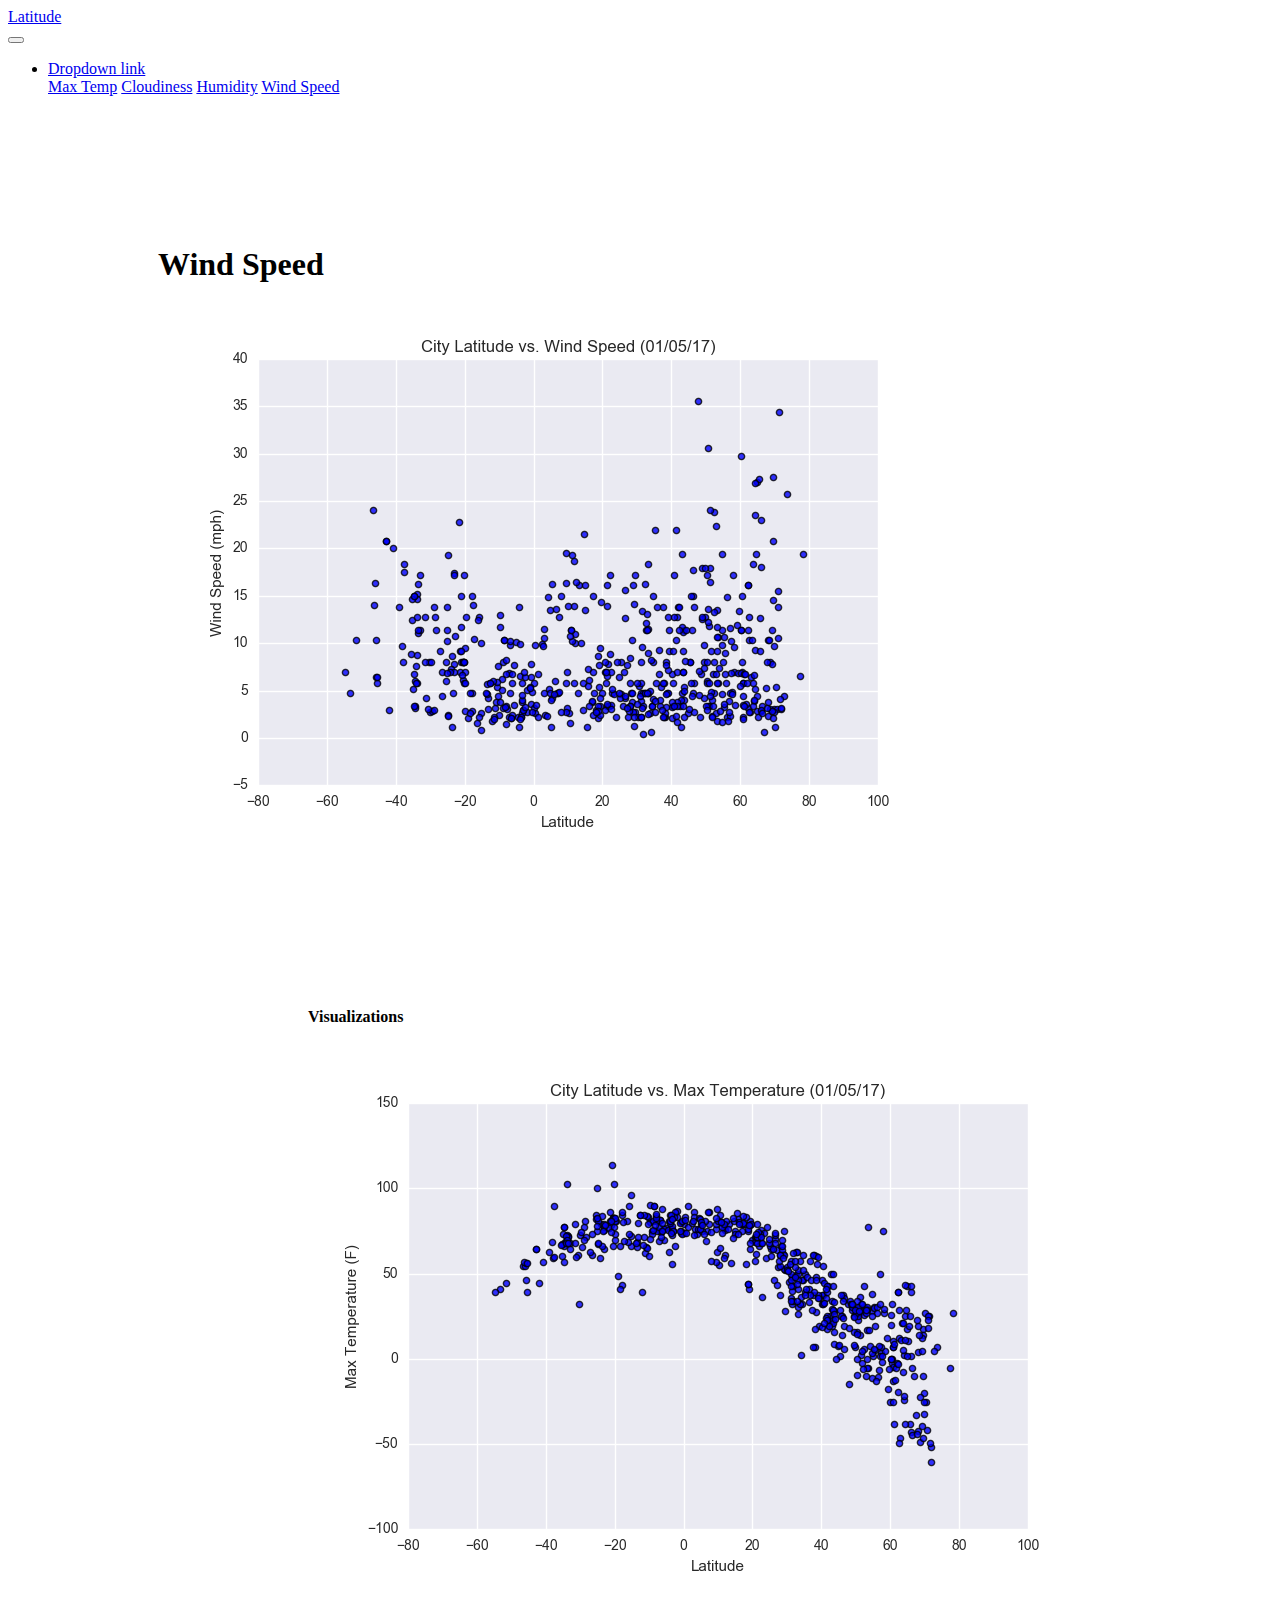
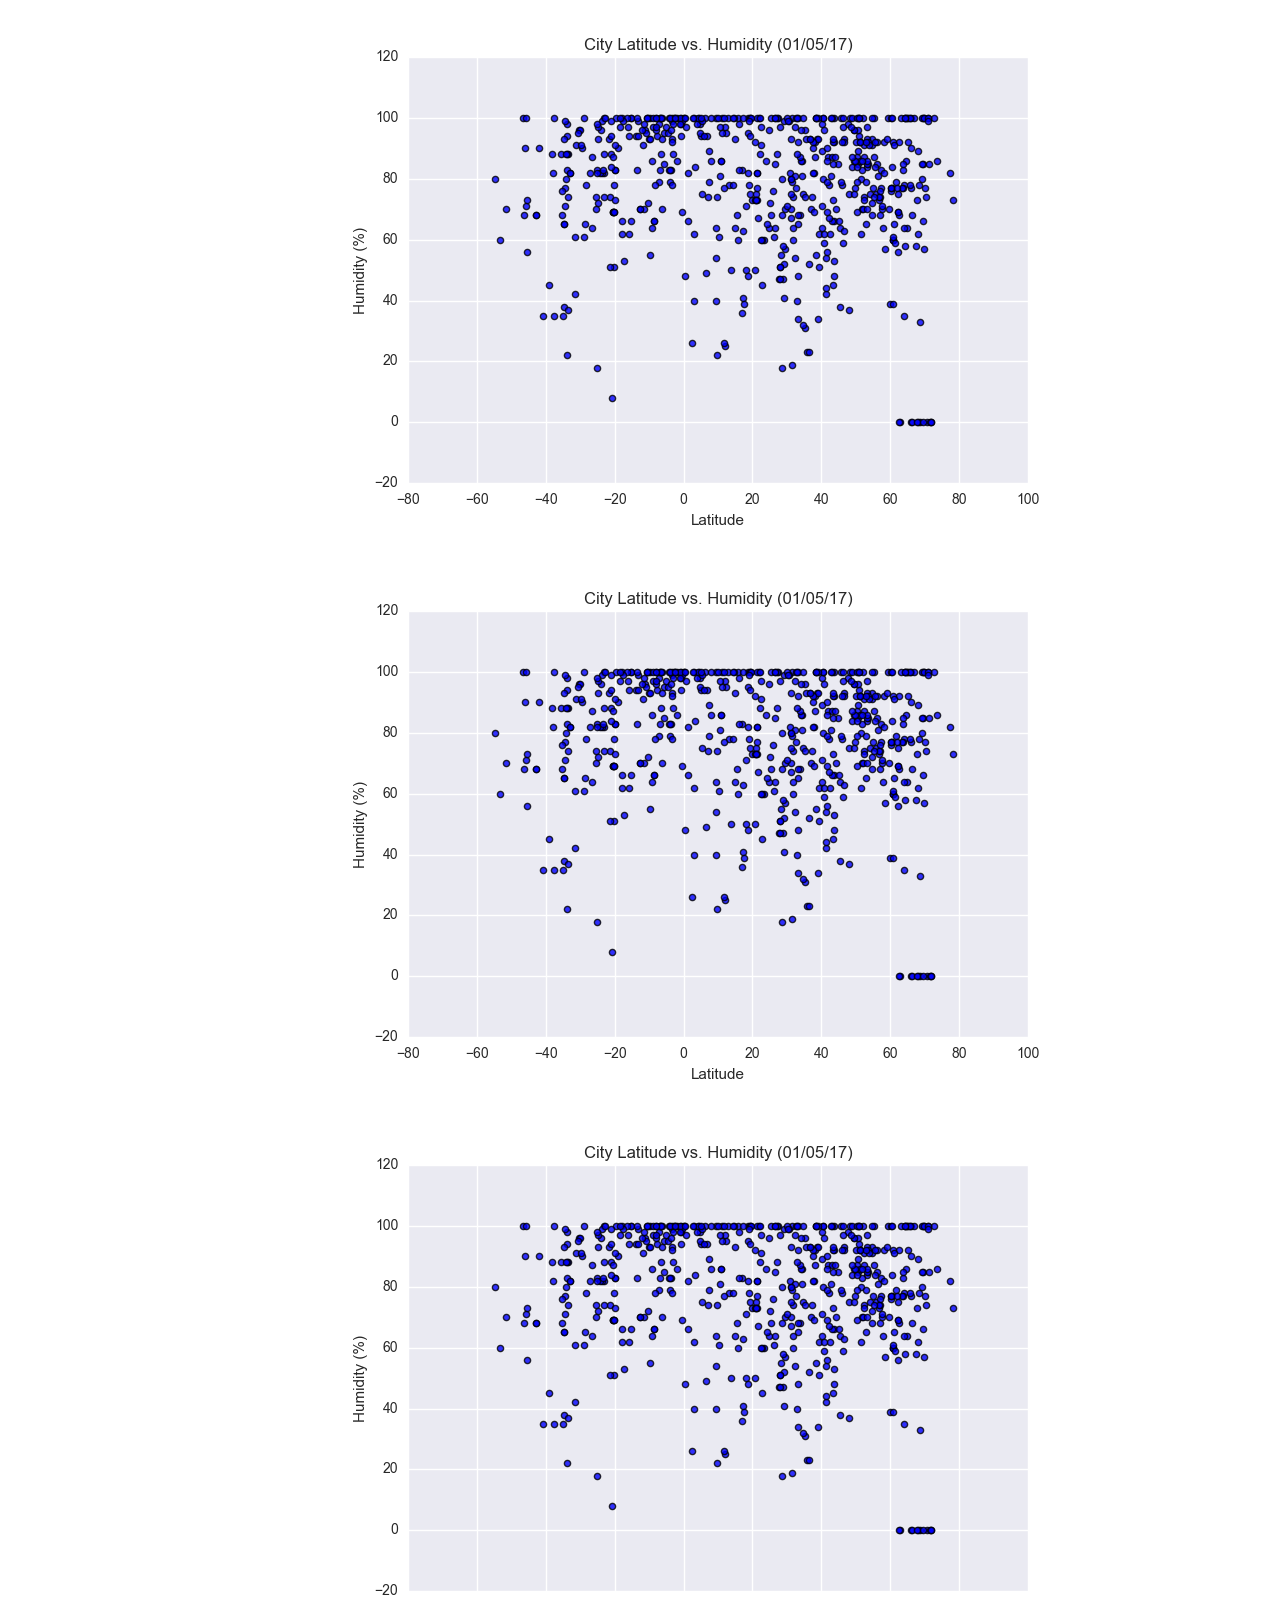
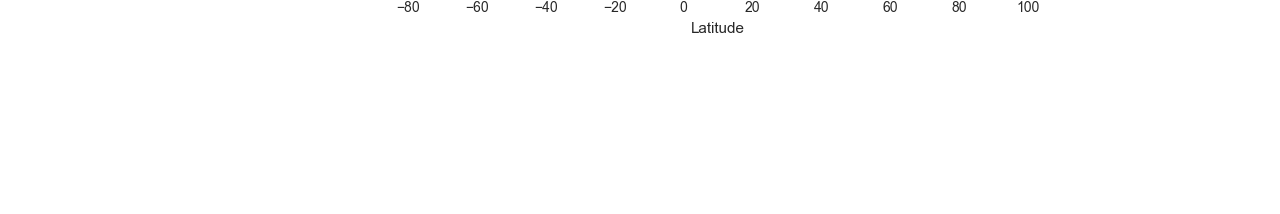
<file: WebVisualizations/visualizations/wind.html>
<!DOCTYPE html>
<html lang="en">
<head>
    <meta charset="UTF-8">
    <meta name="viewport" content="width=device-width, initial-scale=1, shrink-to-fit=no">

    <title>Bootstrap Components</title>

    <!-- CSS only -->
    <link rel="stylesheet" href="https://stackpath.bootstrapcdn.com/bootstrap/4.5.0/css/bootstrap.min.css" integrity="sha384-9aIt2nRpC12Uk9gS9baDl411NQApFmC26EwAOH8WgZl5MYYxFfc+NcPb1dKGj7Sk" crossorigin="anonymous">

    <!-- JS, Popper.js, and jQuery -->
    <script src="https://code.jquery.com/jquery-3.5.1.slim.min.js" integrity="sha384-DfXdz2htPH0lsSSs5nCTpuj/zy4C+OGpamoFVy38MVBnE+IbbVYUew+OrCXaRkfj" crossorigin="anonymous"></script>
    <script src="https://cdn.jsdelivr.net/npm/popper.js@1.16.0/dist/umd/popper.min.js" integrity="sha384-Q6E9RHvbIyZFJoft+2mJbHaEWldlvI9IOYy5n3zV9zzTtmI3UksdQRVvoxMfooAo" crossorigin="anonymous"></script>
    <script src="https://stackpath.bootstrapcdn.com/bootstrap/4.5.0/js/bootstrap.min.js" integrity="sha384-OgVRvuATP1z7JjHLkuOU7Xw704+h835Lr+6QL9UvYjZE3Ipu6Tp75j7Bh/kR0JKI" crossorigin="anonymous"></script>

    <link rel="stylesheet" href="../assets/styles.css" media="screen">
</head>
<nav class="navbar navbar-expand-lg navbar-light bg-light">
    <div class = "row">
    <a class="navbar-brand" href="../index.html">Latitude</a>
</div>
<div>
    <button class="navbar-toggler" type="button" data-toggle="collapse" data-target="#navbarNavDropdown" aria-controls="navbarNavDropdown" aria-expanded="false" aria-label="Toggle navigation">
      <span class="navbar-toggler-icon"></span>
    </button>
    <div class="collapse navbar-collapse" id="navbarNavDropdown">
      <ul class="navbar-nav">

        </li>
        <li class="nav-item dropdown">
          <a class="nav-link dropdown-toggle" href="#" id="navbarDropdownMenuLink" role="button" data-toggle="dropdown" aria-haspopup="true" aria-expanded="false">
            Dropdown link
          </a>
          <div class="dropdown-menu" aria-labelledby="navbarDropdownMenuLink">
            <a class="dropdown-item" href="temperature.html">Max Temp</a>
            <a class="dropdown-item" href="cloudiness.html">Cloudiness</a>
            <a class="dropdown-item" href="humidity.html">Humidity</a>
            <a class="dropdown-item" href="wind.html">Wind Speed</a>
          </div>
        </li>
      </ul>
    </div>
</div>
  </nav>
<body>
    
    <div class="container">
        <h1>Wind Speed</h1>
        <div class="row">
            <div class="col-md-7">
                <article class="boxes"></article>
                <img style='flex-flow: 100%' src="../resources/assets/images/Fig4.png" />

                </div>
           
                <div class="col-md-4">
                    <div class="container">
                    <h4>Visualizations</h4>
                    <div class="viz">
                        <div class="icon-wrap"><a href="temperature.html"><img src="../resources/assets/images/Fig1.png" alt="Responsive image" class="imageNav-photo"></a></div>
                        <div class="icon-wrap"><a href="humidity.html"><img src="../resources/assets/images/Fig2.png" alt="Responsive image" class="imageNav-photo"></a></div>
                        <div class="icon-wrap"><a href="cloudiness.html"><img src="../resources/assets/images/Fig2.png" alt="Responsive image" class="imageNav-photo"></a></div>
                        <div class="icon-wrap"><a href="wind.html"><img src="../resources/assets/images/Fig2.png" alt="Responsive image" class="imageNav-photo"></a></div>
                    </div>
                    </div>
                </div>
        </div>

    <!-- jQuery CDN -->
    <script type="text/javascript" src="https://code.jquery.com/jquery-2.1.4.min.js"></script>

    <!-- Bootstrap CDN -->
    <script src="https://maxcdn.bootstrapcdn.com/bootstrap/3.3.6/js/bootstrap.min.js"></script>
</body>
</html>
</file>
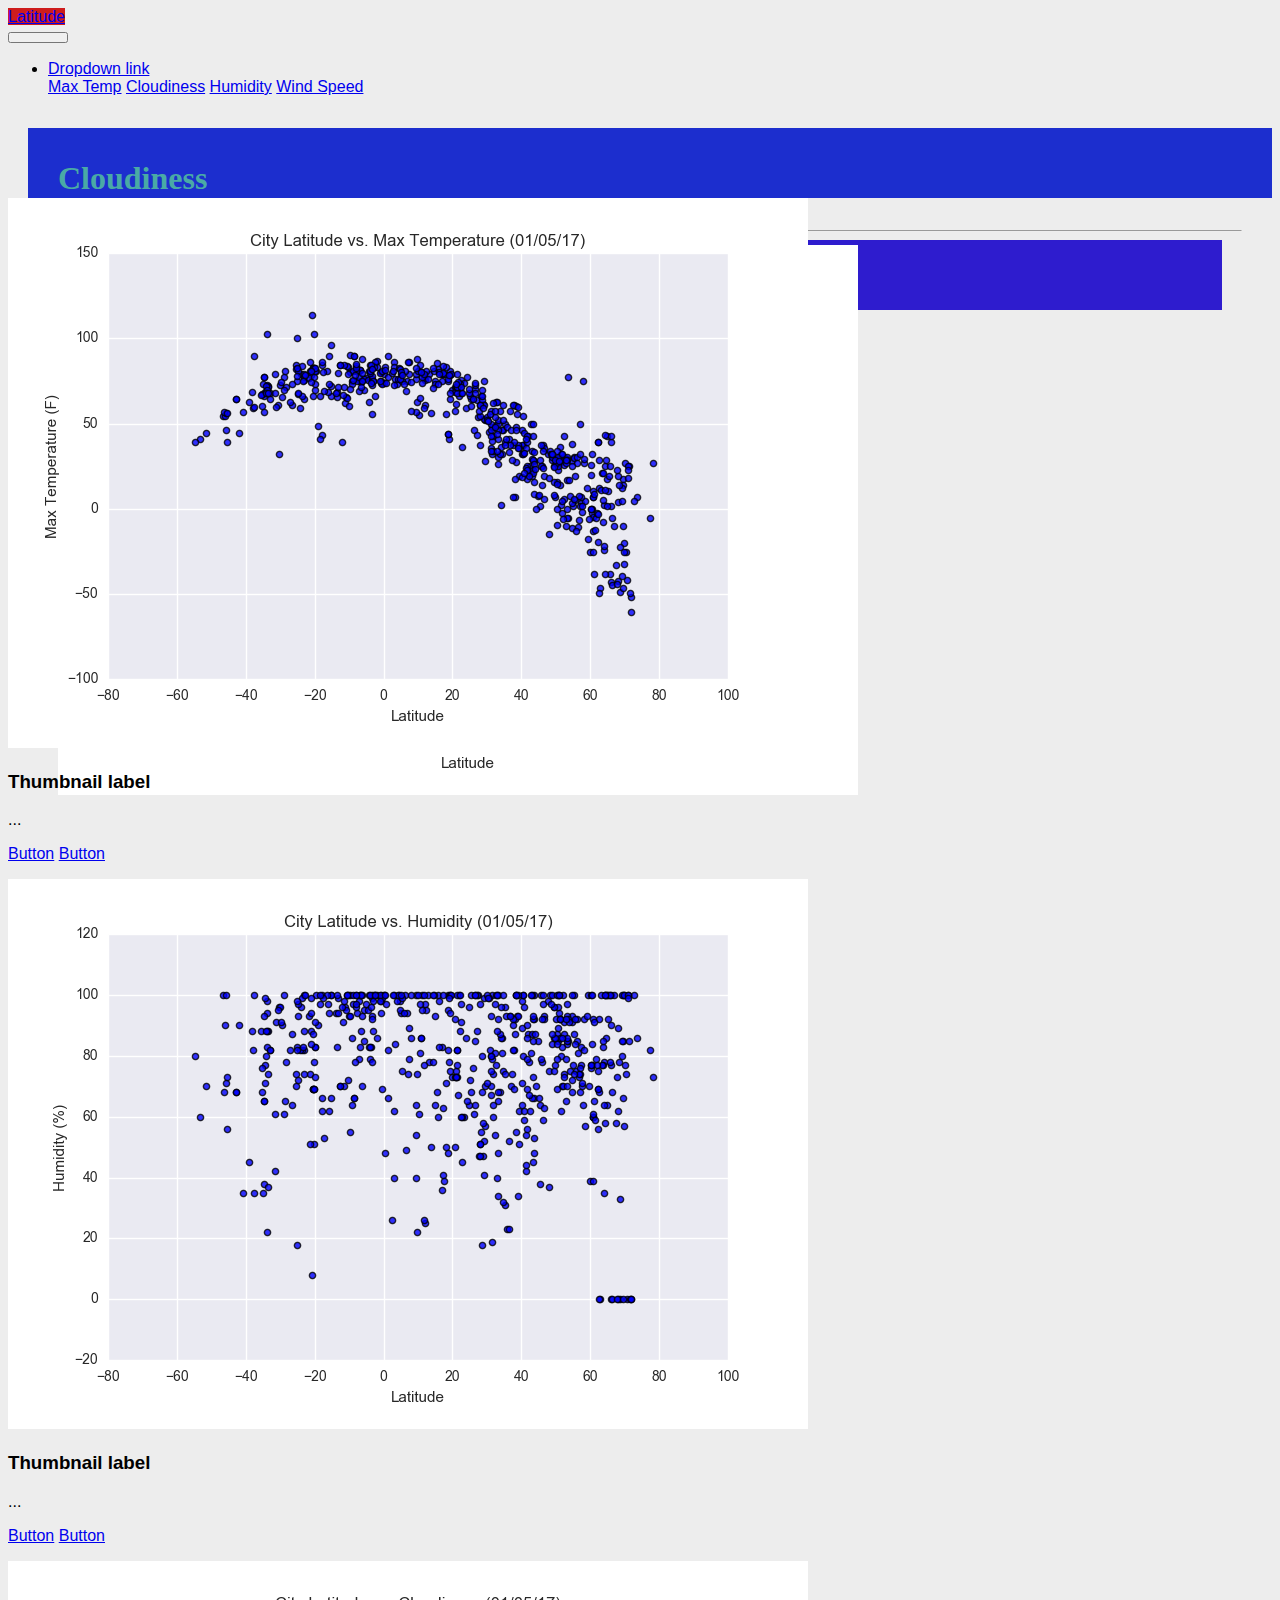
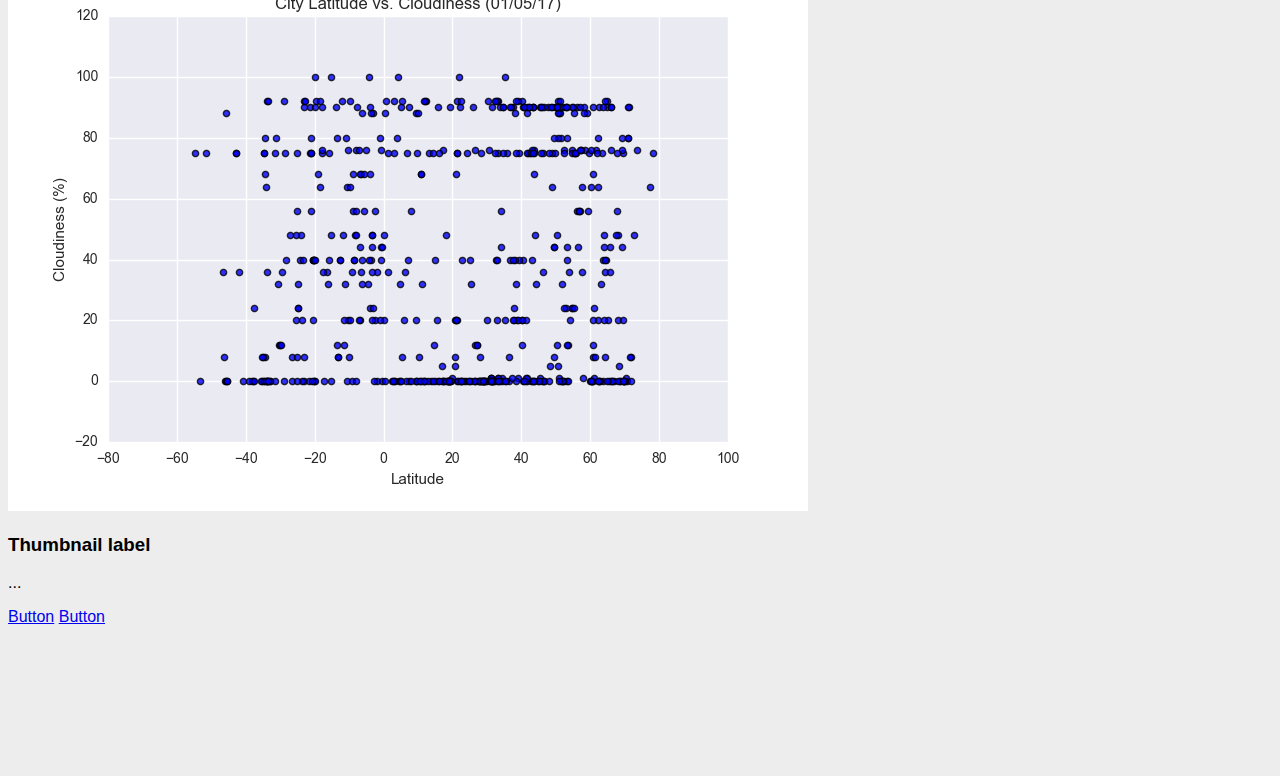
<file: OLD/WebVisualizations/Visualizations/cloudiness.html>
<!DOCTYPE html>
<!-- CSS Stylesheets with Relative Paths -->
<html lang="en-us">
<head>
  <meta charset="UTF-8">
  <meta name="viewport" content="width=device-width, initial-scale=1.0">
  <title>Bootstrap Components</title>

  <!-- CSS only -->
  <link rel="stylesheet" href="https://stackpath.bootstrapcdn.com/bootstrap/4.5.0/css/bootstrap.min.css" integrity="sha384-9aIt2nRpC12Uk9gS9baDl411NQApFmC26EwAOH8WgZl5MYYxFfc+NcPb1dKGj7Sk" crossorigin="anonymous">

  <!-- JS, Popper.js, and jQuery -->
  <script src="https://code.jquery.com/jquery-3.5.1.slim.min.js" integrity="sha384-DfXdz2htPH0lsSSs5nCTpuj/zy4C+OGpamoFVy38MVBnE+IbbVYUew+OrCXaRkfj" crossorigin="anonymous"></script>
  <script src="https://cdn.jsdelivr.net/npm/popper.js@1.16.0/dist/umd/popper.min.js" integrity="sha384-Q6E9RHvbIyZFJoft+2mJbHaEWldlvI9IOYy5n3zV9zzTtmI3UksdQRVvoxMfooAo" crossorigin="anonymous"></script>
  <script src="https://stackpath.bootstrapcdn.com/bootstrap/4.5.0/js/bootstrap.min.js" integrity="sha384-OgVRvuATP1z7JjHLkuOU7Xw704+h835Lr+6QL9UvYjZE3Ipu6Tp75j7Bh/kR0JKI" crossorigin="anonymous"></script>

  <link rel="stylesheet" href="../styles.css" media="screen">

</head>

<body>
  <nav class="navbar navbar-expand-lg navbar-light bg-light">
    <div class = "row">
    <a class="navbar-brand" href="../index.html">Latitude</a>
</div>
<div>
    <button class="navbar-toggler" type="button" data-toggle="collapse" data-target="#navbarNavDropdown" aria-controls="navbarNavDropdown" aria-expanded="false" aria-label="Toggle navigation">
      <span class="navbar-toggler-icon"></span>
    </button>
    <div class="collapse navbar-collapse" id="navbarNavDropdown">
      <ul class="navbar-nav">
        <!-- <li class="nav-item active">
          <a class="nav-link" href="#">Home <span class="sr-only">(current)</span></a>
        </li>
        <li class="nav-item">
          <a class="nav-link" href="#">Features</a>
        </li>
        <li class="nav-item">
          <a class="nav-link" href="#">Pricing</a> -->
        </li>
        <li class="nav-item dropdown">
          <a class="nav-link dropdown-toggle" href="#" id="navbarDropdownMenuLink" role="button" data-toggle="dropdown" aria-haspopup="true" aria-expanded="false">
            Dropdown link
          </a>
          <div class="dropdown-menu" aria-labelledby="navbarDropdownMenuLink">
            <a class="dropdown-item" href="temperature.html">Max Temp</a>
            <a class="dropdown-item" href="cloudiness.html">Cloudiness</a>
            <a class="dropdown-item" href="humidity.html">Humidity</a>
            <a class="dropdown-item" href="wind.html">Wind Speed</a>
          </div>
        </li>
      </ul>
    </div>
</div>
  </nav>
    <!-- Start of container -->
    <div class="container">
      <div class="row">
        <div class="col-md-8">
          <article class="description-content">
            <h2 class="description-header">Cloudiness</h2>
            <hr class="description-hr"/>
             <section id="image-vis-area">
              <img src="../Resources/assets/images/Fig3.png" alt="" class="img-responsive"/>
              </section>
              <p>This is a chart showing City Latitude vs Cloudiness</p>
          </article>
          </div>
            <div class="col-md-4">
              <div class="thumbnail">
                <img src="../Resources/assets/images/Fig1.png" alt="" class="img-responsive"/>
              </div>
              <div class="caption">
                  <h3>Thumbnail label</h3>
                  <p>...</p>
                  <p><a href="#" class="btn btn-primary" role="button">Button</a> <a href="#" class="btn btn-default" role="button">Button</a></p>
                </div>
            </div>
            <div class="col-md-4">
                <div class="thumbnail">
                  <img src="../Resources/assets/images/Fig2.png" alt="" class="img-responsive"/>
                </div>
              <div class="caption">
                  <h3>Thumbnail label</h3>
                  <p>...</p>
                  <p><a href="#" class="btn btn-primary" role="button">Button</a> <a href="#" class="btn btn-default" role="button">Button</a></p>
              </div>
            </div>
            <div class="col-md-4">
                <div class="thumbnail">
                  <img src="../Resources/assets/images/Fig3.png" alt="" class="img-responsive"/>
                </div>
                <div class="caption">
                    <h3>Thumbnail label</h3>
                    <p>...</p>
                    <p><a href="#" class="btn btn-primary" role="button">Button</a> <a href="#" class="btn btn-default" role="button">Button</a></p>
              </div>
            </div>
        </div>
    
      </section>
    </div>
  </div>
  </main>

</body>

</html>
</file>
<file: WebVisualizations/assets/styles.css>
/* html {
  position:relative;
  } */
/* 
  body {
    /* margin: 0 15px 100px 0; */
    /* font-family: Arial, Helvetica, sans-serif, "Helvetica Neue", sans-serif;
    color: #fff
  } */ 

  .container{
    margin:150px 150px 150px 150px 
  }
</file>
<file: OLD/WebVisualizations/styles.css>
/* ----DEFAULT ELEMENT STYLING START---- */
html {
  /* Positioning */
  position: relative;

  /* Box-model */
  min-height: 100%;
}

body {
  /* Positioning */
  margin-bottom: 150px;

  /* Typography */
  font-family: Arial, "Helvetica Neue", Helvetica, sans-serif;

  /* Visual */
  background-color: #ededed;
}

/* Media query for body */
@media only screen and (max-width: 767px) {
  /* Set background color to white on small screens */
  body {
    /* Visual */
    background-color: #fff;
  }
}

/* ----DEFAULT ELEMENT STYLING END---- */

/* ----NAV START---- */
.navbar-brand {
  background-color: rgb(206, 28, 28);
}

#logo {
  /* Box-model */
  height: 60px;
  padding-top: 20px;
  padding-bottom: 5px;

  /* Positioning */
  margin-left: 80px;


  /* Typography */
  font-size: 28px;
  font-weight: bold;
  color: #fff;

  /* Visual */
  background: #4aaaa5;
}

/* Logo hover state */
#logo:hover {
  /* Visual */
  opacity: 0.7;
}

.navbar-toggler {
  /* Box-model */
  padding-top: 6px;
  padding-right: 50px;

  /* Typography */
  font-family: Arial;
  font-weight: lighter;
}

/* Nav element hover state */
.navbar-default .navbar-nav > li > a:hover {
  color: #4aaaa5;
}

/* Media query for nav */
@media only screen and (max-width: 767px) {
  .navbar-header {
    background-color: #4aaaa5;
  }

  #logo {
    width: 100%;

    /* Box-model */
    height: 60px;
    padding-top: 20px;
    padding-bottom: 5px;

    /* Positioning */
    margin-left: 0;
    font-family: Georgia, Times, "Times New Roman", serif;

    /* Typography */
    font-size: 24px;
    font-weight: bold;
    color: #fff;

    /* Visual */
    background: #4aaaa5;
  }
}

/* -----NAV END---- */

/* ----DESCRIPTION START---- */
.description-header {
  /* Positioning */
  margin-bottom: 33px;
  font-family: Georgia, Times, "Times New Roman", serif;

  /* Typography */
  font-size: 32px;
  font-weight: bold;
  color: #4aaaa5;
}

.description-content {
  /* Box-model */
  padding: 30px;

  /* Positioning */
  margin-top: 32px;

  /* Visual */
  background-color: #fff;
}

.description-content > p {
  /* Box-model */
  padding-top: 20px;

  /* Typography */
  font-size: 16px;
  line-height: 30px;
  color: slategray;
}

.description-text {
  padding-bottom: 20px;
}

#description-image {
  /* Positioning */
  float: left;

  /* Box-model */
  width: 200px;
  height: 200px;
  margin-top: 20px;
  margin-right: 20px;
}

/* Description content media query */
@media only screen and (max-width: 767px) {
  /* override default class styling for positioning/padding */

  .description-content {
    /* Box-model */
    padding: 0;

    /* Positioning */
    margin-top: 0;
  }
}

/* ----DESCRIPTION END---- */

/* ----IMAGE NAV START---- */
#imageNav-area {
  width: 100%;

  /* Box-model */
  padding: 30px 30px 43px;

  /* Positioning */
  margin-top: 32px;

  /* Visual */
  background-color: #fff;
}

.imageNav-header {
  /* Positioning */
  margin-bottom: 15px;
  font-family: Georgia, Times, "Times New Roman", serif;

  /* Typography */
  font-size: 25px;
  font-weight: bold;
  color: #4aaaa5;
}

.imageNav-photo {
  width: 140px;

  /* Box-model */
  height: 140px;
}

.imageNav-photo:hover {
  /* Visuals */
  opacity: 0.6;
}

.imageNav-photo.active {
  /* Visuals */
  border: 2px solid #4aaaa5;
}

#images {
  /* Box-model */
  padding-top: 15px;

  /* Typography */
  text-align: center;
}

/* ----IMAGE NAV END---- */

/* ----COMPARISON START---- */
.comparison-image:hover {
  opacity: 0.6;
}

.comparison-header {
  /* Positioning */
  margin-bottom: 10px;
  font-family: Georgia, Times, "Times New Roman", serif;

  /* Typography */
  font-size: 20px;
  font-weight: bold;
  color: #4aaaa5;
  text-align: center;
}

/* ----COMPARISON END---- */

/* ----FOOTER START---- */
.footer {
  /* Positioning */
  position: absolute;
  bottom: 0;

  /* Box-model */
  width: 100%;
  height: 60px;
  margin-top: 30px;

  /* Visual */
  background-color: #666;
}

.text-muted-footer {
  /* Positioning */
  margin-top: 15px;

  /* Typography */
  color: #fff;
}

.two-toned-footer-color {
  /* Box-model */
  height: 6px;
  padding-top: 3px;

  /* Visual */
  background-color: #4aaaa5;
}

/* ----FOOTER END---- */

/* ----Vis Container START---- */
#image-vis-area {
  background-color: rgb(46, 28, 206);
    /* Box-model */
    height: 60px;
    padding-top: 5px;
    padding-bottom: 5px;
      /* Positioning */
  margin-right: 20px;
}
.description-content {
  background-color: rgb(28, 46, 206);
    /* Box-model */
    height: 60px;
    padding-top: 5px;
    padding-bottom: 5px;
      /* Positioning */
  margin-left: 20px;
}
</file>
